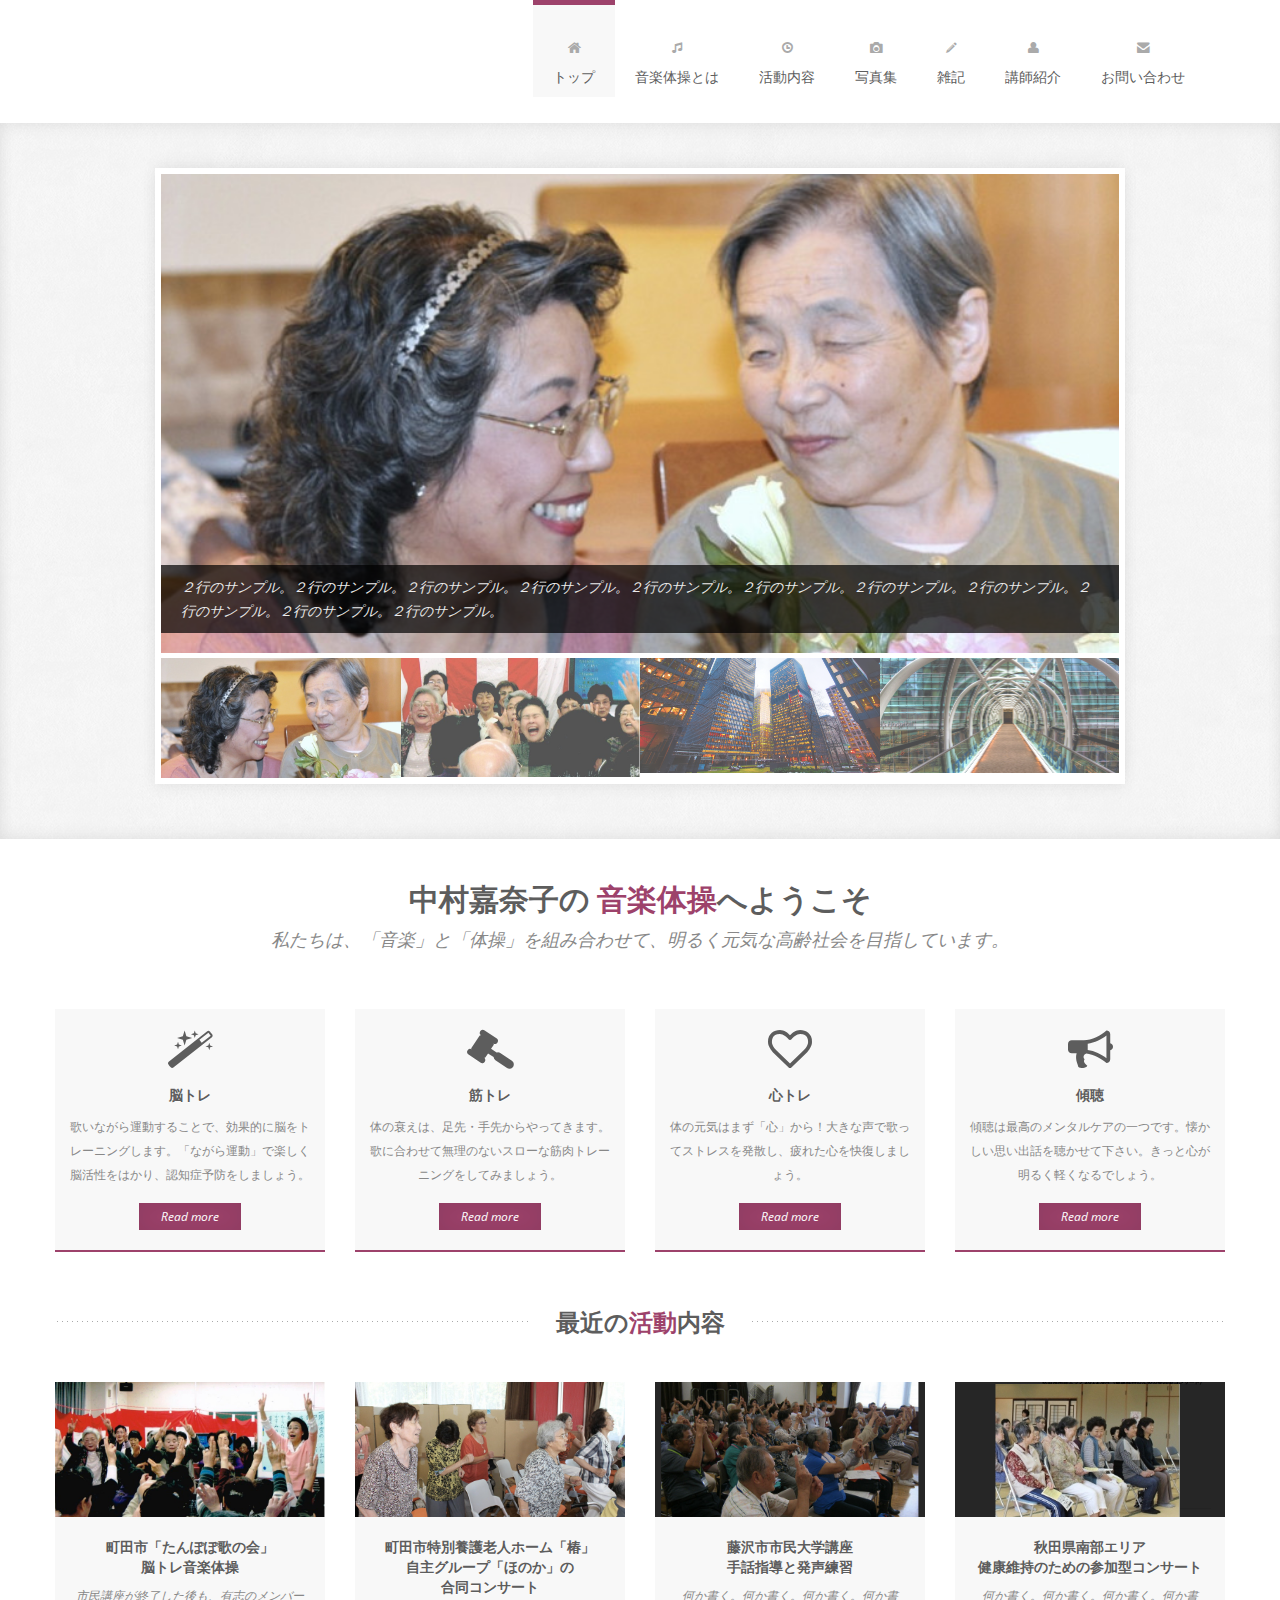
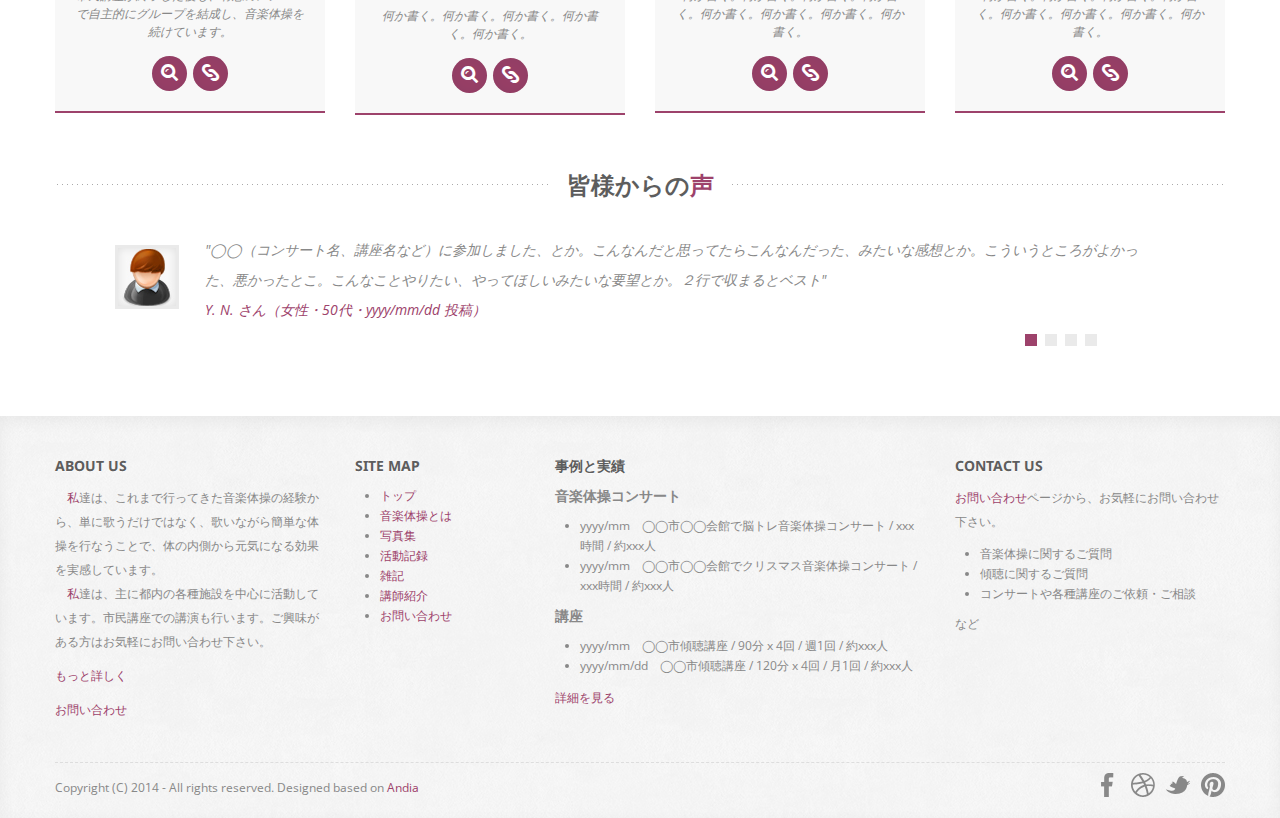
<file: index.html>
<!DOCTYPE html>
<html lang="en">

    <head>

        <meta charset="utf-8">
        <title>Andia - Responsive Agency Template</title>
        <meta name="viewport" content="width=device-width, initial-scale=1.0">
        <meta name="description" content="">
        <meta name="author" content="">

        <!-- CSS -->
        <link rel="stylesheet" href="http://fonts.googleapis.com/css?family=Open+Sans:400italic,400">
        <link rel="stylesheet" href="http://fonts.googleapis.com/css?family=Droid+Sans">
        <link rel="stylesheet" href="http://fonts.googleapis.com/css?family=Lobster">
        <link rel="stylesheet" href="assets/bootstrap/css/bootstrap.min.css">
        <link rel="stylesheet" href="assets/prettyPhoto/css/prettyPhoto.css">
        <link rel="stylesheet" href="assets/css/flexslider.css">
        <link rel="stylesheet" href="assets/css/font-awesome.css">
        <link rel="stylesheet" href="assets/css/style.css">

        <!-- HTML5 shim, for IE6-8 support of HTML5 elements -->
        <!--[if lt IE 9]>
            <script src="http://html5shim.googlecode.com/svn/trunk/html5.js"></script>
        <![endif]-->

        <!-- Favicon and touch icons -->
        <link rel="shortcut icon" href="assets/ico/favicon.ico">
        <link rel="apple-touch-icon-precomposed" sizes="144x144" href="assets/ico/apple-touch-icon-144-precomposed.png">
        <link rel="apple-touch-icon-precomposed" sizes="114x114" href="assets/ico/apple-touch-icon-114-precomposed.png">
        <link rel="apple-touch-icon-precomposed" sizes="72x72" href="assets/ico/apple-touch-icon-72-precomposed.png">
        <link rel="apple-touch-icon-precomposed" href="assets/ico/apple-touch-icon-57-precomposed.png">

		<!-- JavaScript -->
        <script src="assets/js/include.js"></script>
    </head>

    <body>

        <!-- Header -->
		<script type="text/javascript">
			include("header.html");
		</script>

        <!-- Slider -->
        <div class="slider">
            <div class="container">
                <div class="row">
                    <div class="span10 offset1">
                        <div class="flexslider">
                            <ul class="slides">
                                <li data-thumb="assets/img/slider/7.jpg">
                                    <img src="assets/img/slider/7.jpg">
                                    <p class="flex-caption">２行のサンプル。２行のサンプル。２行のサンプル。２行のサンプル。２行のサンプル。２行のサンプル。２行のサンプル。２行のサンプル。２行のサンプル。２行のサンプル。２行のサンプル。</p>
                                </li>
                                <li data-thumb="assets/img/slider/12.jpg">
                                    <img src="assets/img/slider/12.jpg">
                                    <p class="flex-caption">2014/03/02 町田の森野で行ったひな祭りコンサートでの一枚。</p>
                                </li>
                                <li data-thumb="assets/img/slider/2.jpg">
                                    <img src="assets/img/slider/2.jpg">
                                    <p class="flex-caption">３行のサンプル。３行のサンプル。３行のサンプル。３行のサンプル。３行のサンプル。３行のサンプル。３行のサンプル。３行のサンプル。３行のサンプル。３行のサンプル。３行のサンプル。３行のサンプル。３行のサンプル。３行のサンプル。３行のサンプル。３行のサンプル。３行のサンプル。３行のサンプル。３行のサンプル。３行のサンプル。３行のサンプル。</p>
                                </li>
                                <li data-thumb="assets/img/slider/3.jpg">
                                    <img src="assets/img/slider/3.jpg">
                                    <p class="flex-caption">何か書く。何か書く。何か書く。何か書く。何か書く。</p>
                                </li>
                            </ul>
                        </div>
                    </div>
                </div>
            </div>
        </div>

        <!-- Site Description -->
        <div class="presentation container">
            <h2>中村嘉奈子の <span class="violet">音楽体操</span>へようこそ</h2>
            <p>私たちは、「音楽」と「体操」を組み合わせて、明るく元気な高齢社会を目指しています。</p>
        </div>

        <!-- Services -->
        <div class="what-we-do container">
            <div class="row">
                <div class="service span3">
                    <div class="icon-awesome">
                        <i class="icon-magic"></i>
                    </div>
                    <h4>脳トレ</h4>
                    <p>歌いながら運動することで、効果的に脳をトレーニングします。「ながら運動」で楽しく脳活性をはかり、認知症予防をしましょう。 </p>
                    <a href="services.html">Read more</a>
                </div>
                <div class="service span3">
                    <div class="icon-awesome">
                        <i class="icon-legal"></i>
                    </div>
                    <h4>筋トレ</h4>
                    <p>体の衰えは、足先・手先からやってきます。歌に合わせて無理のないスローな筋肉トレーニングをしてみましょう。</p>
                    <a href="services.html">Read more</a>
                </div>
                <div class="service span3">
                    <div class="icon-awesome">
                        <i class="icon-heart-empty"></i>
                    </div>
                    <h4>心トレ</h4>
                    <p>体の元気はまず「心」から！大きな声で歌ってストレスを発散し、疲れた心を快復しましょう。</p>
                    <a href="services.html">Read more</a>
                </div>
                <div class="service span3">
                    <div class="icon-awesome">
                        <i class="icon-bullhorn"></i>
                    </div>
                    <h4>傾聴</h4>
                    <p>傾聴は最高のメンタルケアの一つです。懐かしい思い出話を聴かせて下さい。きっと心が明るく軽くなるでしょう。 </p>
                    <a href="services.html">Read more</a>
                </div>
            </div>
        </div>

        <!-- Latest Work -->
        <div class="portfolio container">
            <div class="portfolio-title">
                <h3>最近の<span class="violet">活動</span>内容</h3>
            </div>
            <div class="row">
                <div class="work span3">
                    <img src="assets/img/portfolio/work11.jpg" alt="">
                    <h4>町田市「たんぽぽ歌の会」<br>脳トレ音楽体操</h4>
                    <p>市民講座が終了した後も、有志のメンバーで自主的にグループを結成し、音楽体操を続けています。</p>
                    <div class="icon-awesome">
                        <a href="assets/img/portfolio/work11.jpg" rel="prettyPhoto"><i class="icon-search"></i></a>
                        <a href="portfolio.html"><i class="icon-link"></i></a>
                    </div>
                </div>
                <div class="work span3">
                    <img src="assets/img/portfolio/work5.jpg" alt="">
                    <h4>町田市特別養護老人ホーム「椿」<br>自主グループ「ほのか」の<br>合同コンサート</h4>
                    <p>何か書く。何か書く。何か書く。何か書く。何か書く。</p>
                    <div class="icon-awesome">
                        <a href="assets/img/portfolio/work5.jpg" rel="prettyPhoto"><i class="icon-search"></i></a>
                        <a href="portfolio.html"><i class="icon-link"></i></a>
                    </div>
                </div>
                <div class="work span3">
                    <img src="assets/img/portfolio/work15.jpg" alt="">
                    <h4>藤沢市市民大学講座<br>手話指導と発声練習</h4>
                    <p>何か書く。何か書く。何か書く。何か書く。何か書く。何か書く。何か書く。何か書く。</p>
                    <div class="icon-awesome">
                        <a href="assets/img/portfolio/work15.jpg" rel="prettyPhoto"><i class="icon-search"></i></a>
                        <a href="portfolio.html"><i class="icon-link"></i></a>
                    </div>
                </div>
                <div class="work span3">
                    <img src="assets/img/portfolio/work10.jpg" alt="">
                    <h4>秋田県南部エリア<br>健康維持のための参加型コンサート</h4>
                    <p>何か書く。何か書く。何か書く。何か書く。何か書く。何か書く。何か書く。何か書く。</p>
                    <div class="icon-awesome">
                        <a href="assets/img/portfolio/work10.jpg" rel="prettyPhoto"><i class="icon-search"></i></a>
                        <a href="portfolio.html"><i class="icon-link"></i></a>
                    </div>
                </div>
            </div>
        </div>

        <!-- Testimonials -->
		<script type="text/javascript">
			include("testimonial.html");
		</script>

        <!-- Footer -->
		<script type="text/javascript">
			include("footer.html");
		</script>

        <!-- Javascript -->
        <script src="assets/js/jquery-1.8.2.min.js"></script>
        <script src="assets/bootstrap/js/bootstrap.min.js"></script>
        <script src="assets/js/jquery.flexslider.js"></script>
        <script src="assets/js/jquery.tweet.js"></script>
        <script src="assets/js/jflickrfeed.js"></script>
        <script src="http://maps.google.com/maps/api/js?sensor=true"></script>
        <script src="assets/js/jquery.ui.map.min.js"></script>
        <script src="assets/js/jquery.quicksand.js"></script>
        <script src="assets/prettyPhoto/js/jquery.prettyPhoto.js"></script>
        <script src="assets/js/scripts.js"></script>
        <script src="assets/js/include.js"></script>

    </body>

</html>
</file>
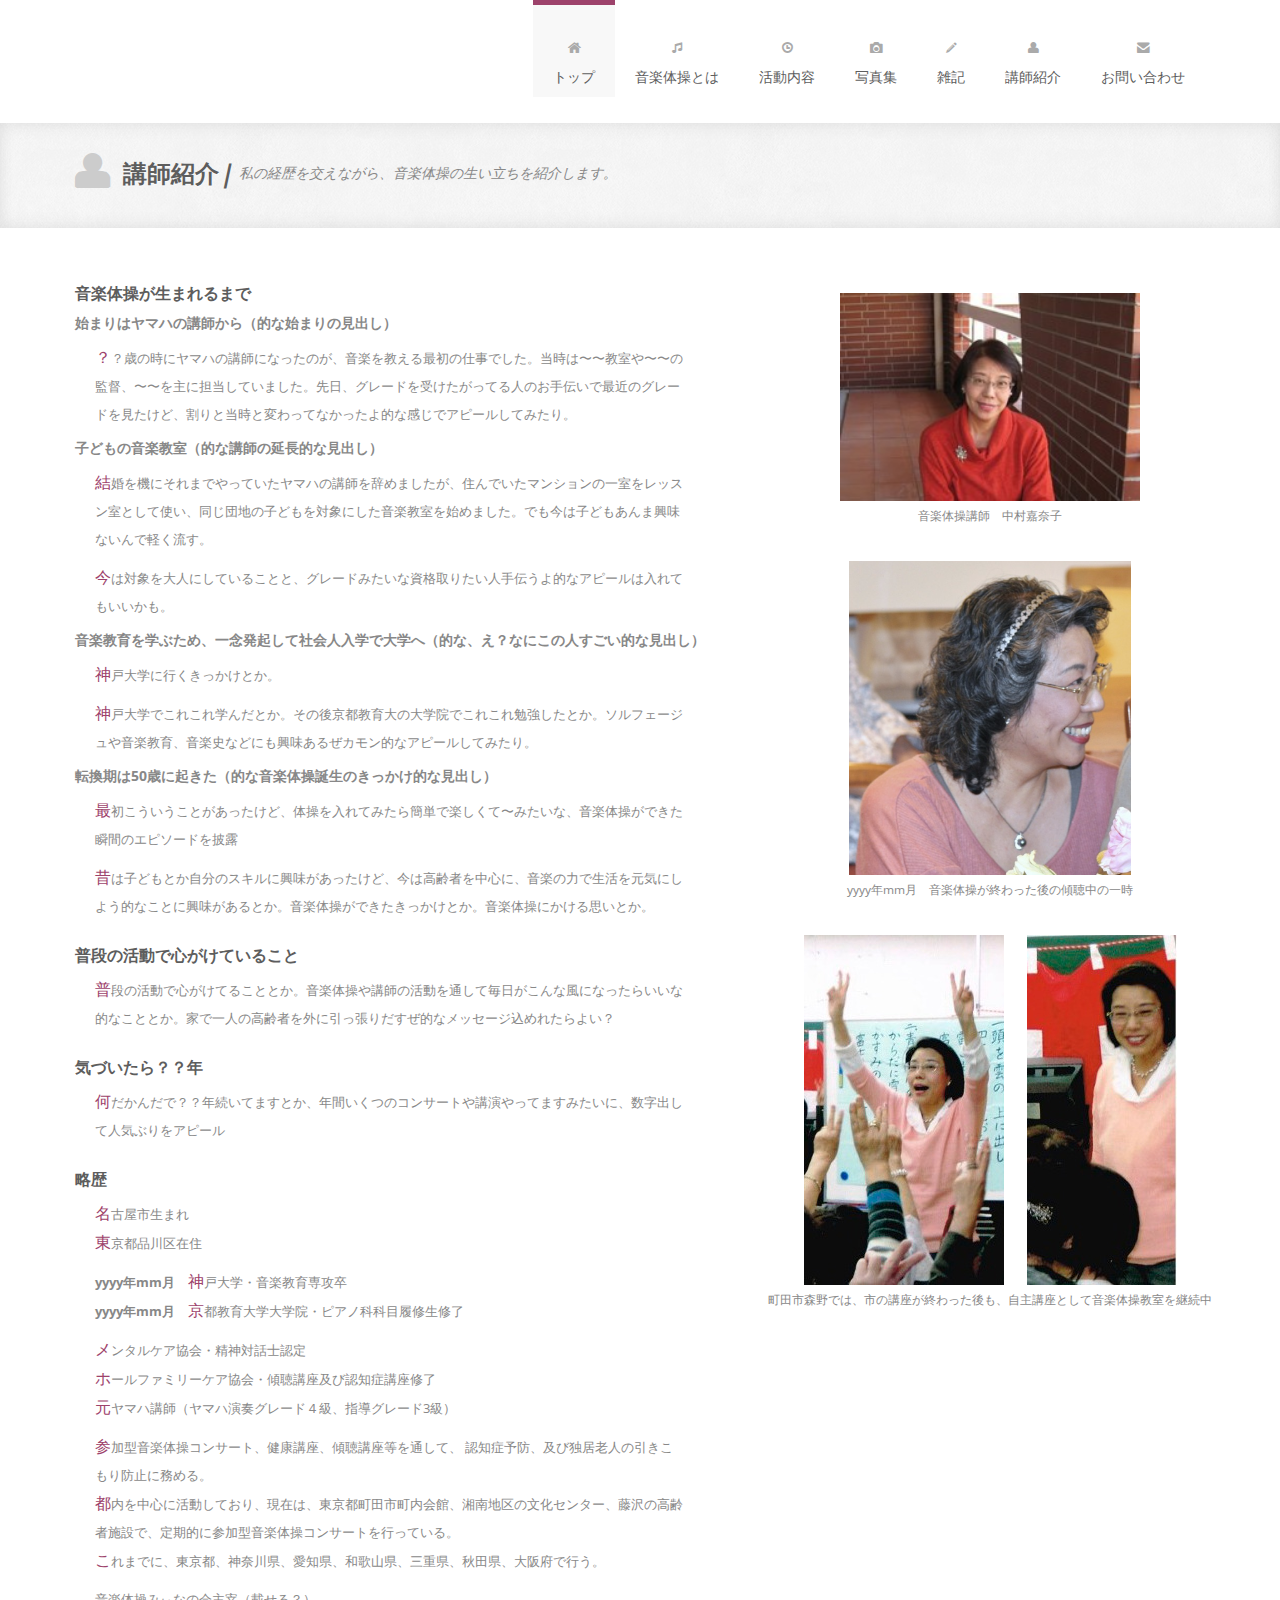
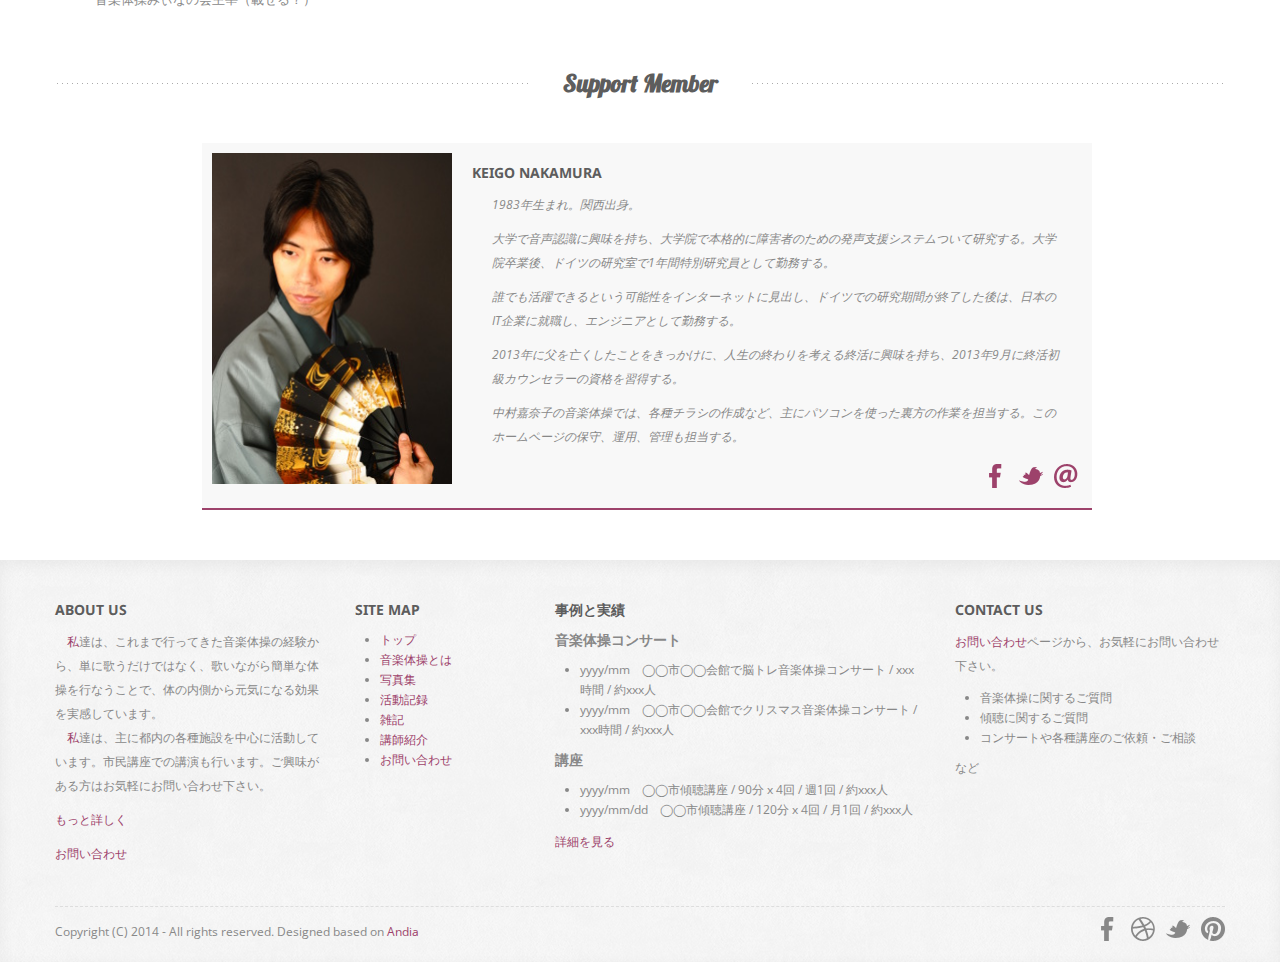
<file: about.html>
<!DOCTYPE html>
<html lang="en">

    <head>

        <meta charset="utf-8">
        <title>Andia - Responsive Agency Template</title>
        <meta name="viewport" content="width=device-width, initial-scale=1.0">
        <meta name="description" content="">
        <meta name="author" content="">

        <!-- CSS -->
        <link rel="stylesheet" href="http://fonts.googleapis.com/css?family=Open+Sans:400italic,400">
        <link rel="stylesheet" href="http://fonts.googleapis.com/css?family=Droid+Sans">
        <link rel="stylesheet" href="http://fonts.googleapis.com/css?family=Lobster">
        <link rel="stylesheet" href="assets/bootstrap/css/bootstrap.min.css">
        <link rel="stylesheet" href="assets/prettyPhoto/css/prettyPhoto.css">
        <link rel="stylesheet" href="assets/css/flexslider.css">
        <link rel="stylesheet" href="assets/css/font-awesome.css">
        <link rel="stylesheet" href="assets/css/style.css">

        <!-- HTML5 shim, for IE6-8 support of HTML5 elements -->
        <!--[if lt IE 9]>
            <script src="http://html5shim.googlecode.com/svn/trunk/html5.js"></script>
        <![endif]-->

        <!-- Favicon and touch icons -->
        <link rel="shortcut icon" href="assets/ico/favicon.ico">
        <link rel="apple-touch-icon-precomposed" sizes="144x144" href="assets/ico/apple-touch-icon-144-precomposed.png">
        <link rel="apple-touch-icon-precomposed" sizes="114x114" href="assets/ico/apple-touch-icon-114-precomposed.png">
        <link rel="apple-touch-icon-precomposed" sizes="72x72" href="assets/ico/apple-touch-icon-72-precomposed.png">
        <link rel="apple-touch-icon-precomposed" href="assets/ico/apple-touch-icon-57-precomposed.png">

		<!-- JavaScript -->
        <script src="assets/js/include.js"></script>
    </head>

    <body>

        <!-- Header -->
		<script type="text/javascript">
			include("header.html");
		</script>

        <!-- Page Title -->
        <div class="page-title">
            <div class="container">
                <div class="row">
                    <div class="span12">
                        <i class="icon-user page-title-icon"></i>
                        <h2>講師紹介 /</h2>
                        <p>私の経歴を交えながら、音楽体操の生い立ちを紹介します。</p>
                    </div>
                </div>
            </div>
        </div>

        <!-- About Us Text -->
        <div class="about-us container">
            <div class="row">
                <div class="about-us-text span7">
                    <h4>音楽体操が生まれるまで</h4>
					<h5>始まりはヤマハの講師から（的な始まりの見出し）</h5>
					<p><span class="violet_large">？</span>？歳の時にヤマハの講師になったのが、音楽を教える最初の仕事でした。当時は〜〜教室や〜〜の監督、〜〜を主に担当していました。先日、グレードを受けたがってる人のお手伝いで最近のグレードを見たけど、割りと当時と変わってなかったよ的な感じでアピールしてみたり。</p>
					<h5>子どもの音楽教室（的な講師の延長的な見出し）</h5>
                    <p><span class="violet_large">結</span>婚を機にそれまでやっていたヤマハの講師を辞めましたが、住んでいたマンションの一室をレッスン室として使い、同じ団地の子どもを対象にした音楽教室を始めました。でも今は子どもあんま興味ないんで軽く流す。</p>
					<p><span class="violet_large">今</span>は対象を大人にしていることと、グレードみたいな資格取りたい人手伝うよ的なアピールは入れてもいいかも。</p>
					<h5>音楽教育を学ぶため、一念発起して社会人入学で大学へ（的な、え？なにこの人すごい的な見出し）</h5>
					<p><span class="violet_large">神</span>戸大学に行くきっかけとか。</p>
					<p><span class="violet_large">神</span>戸大学でこれこれ学んだとか。その後京都教育大の大学院でこれこれ勉強したとか。ソルフェージュや音楽教育、音楽史などにも興味あるぜカモン的なアピールしてみたり。</p>
					<h5>転換期は50歳に起きた（的な音楽体操誕生のきっかけ的な見出し）</h5>
					<p><span class="violet_large">最</span>初こういうことがあったけど、体操を入れてみたら簡単で楽しくて〜みたいな、音楽体操ができた瞬間のエピソードを披露</p>
					<p><span class="violet_large">昔</span>は子どもとか自分のスキルに興味があったけど、今は高齢者を中心に、音楽の力で生活を元気にしよう的なことに興味があるとか。音楽体操ができたきっかけとか。音楽体操にかける思いとか。</p>
                    <h4>普段の活動で心がけていること</h4>
					<p><span class="violet_large">普</span>段の活動で心がけてることとか。音楽体操や講師の活動を通して毎日がこんな風になったらいいな的なこととか。家で一人の高齢者を外に引っ張りだすぜ的なメッセージ込めれたらよい？</p>
                    <h4>気づいたら？？年</h4>
					<p><span class="violet_large">何</span>だかんだで？？年続いてますとか、年間いくつのコンサートや講演やってますみたいに、数字出して人気ぶりをアピール</p>
                    <h4>略歴</h4>
					<!--出身-->
					<p><span class="violet_large">名</span>古屋市生まれ<br />
					<span class="violet_large">東</span>京都品川区在住</p>
					<!--学歴-->
					<p><strong>yyyy年mm月</strong>　<span class="violet_large">神</span>戸大学・音楽教育専攻卒<br />
					<strong>yyyy年mm月</strong>　<span class="violet_large">京</span>都教育大学大学院・ピアノ科科目履修生修了</p>
					<!--資格-->
					<p><span class="violet_large">メ</span>ンタルケア協会・精神対話士認定<br />
					<span class="violet_large">ホ</span>ールファミリーケア協会・傾聴講座及び認知症講座修了<br />
					<span class="violet_large">元</span>ヤマハ講師（ヤマハ演奏グレード４級、指導グレード3級）</p>

					<!--活動-->
					<p><span class="violet_large">参</span>加型音楽体操コンサート、健康講座、傾聴講座等を通して、 認知症予防、及び独居老人の引きこもり防止に務める。<br />
					<span class="violet_large">都</span>内を中心に活動しており、現在は、東京都町田市町内会館、湘南地区の文化センター、藤沢の高齢者施設で、定期的に参加型音楽体操コンサートを行っている。<br />
					<span class="violet_large">こ</span>れまでに、東京都、神奈川県、愛知県、和歌山県、三重県、秋田県、大阪府で行う。</p>
					 <p>音楽体操みぃなの会主宰（載せる？）</p>
                </div>
				<div class="about-us-img span5">
					<img src="assets/img/me/01.jpg" width="300" height="300">
					<p>音楽体操講師　中村嘉奈子</p>
					<img src="assets/img/me/02.png" width="60%" height="60%">
					<p>yyyy年mm月　音楽体操が終わった後の傾聴中の一時</p>
					<img src="assets/img/me/03.jpg">
					<img src="assets/img/me/04.jpg">
					<p>町田市森野では、市の講座が終わった後も、自主講座として音楽体操教室を継続中</p>
				</div>
            </div>
        </div>

        <!-- Meet Our Team -->
        <div class="team container">
            <div class="team-title">
                <h3>Support Member</h3>
            </div>
            <div class="member">
                <div class="team-text span9">
                    <img src="assets/img/team/1.jpg" alt="">
                    <h4>Keigo Nakamura</h4>
					<p>1983年生まれ。関西出身。</p>
					<p>大学で音声認識に興味を持ち、大学院で本格的に障害者のための発声支援システムついて研究する。大学院卒業後、ドイツの研究室で1年間特別研究員として勤務する。</p>
					<p>誰でも活躍できるという可能性をインターネットに見出し、ドイツでの研究期間が終了した後は、日本のIT企業に就職し、エンジニアとして勤務する。</p>
					<p>2013年に父を亡くしたことをきっかけに、人生の終わりを考える終活に興味を持ち、2013年9月に終活初級カウンセラーの資格を習得する。</p>
					<p>中村嘉奈子の音楽体操では、各種チラシの作成など、主にパソコンを使った裏方の作業を担当する。このホームページの保守、運用、管理も担当する。</p>
                    <div class="social-links">
                        <a class="facebook" href="https://www.facebook.com/keigo.nakamura.336"></a>
                        <a class="twitter" href="https://twitter.com/ilovedmc"></a>
                        <a class="email" href="assets/sendmail.php"></a>
                    </div>
                </div>
            </div>
        </div>

        <!-- Footer -->
		<script type="text/javascript">
			include("footer.html");
		</script>

        <!-- Javascript -->
        <script src="assets/js/jquery-1.8.2.min.js"></script>
        <script src="assets/bootstrap/js/bootstrap.min.js"></script>
        <script src="assets/js/jquery.flexslider.js"></script>
        <script src="assets/js/jquery.tweet.js"></script>
        <script src="assets/js/jflickrfeed.js"></script>
        <script src="http://maps.google.com/maps/api/js?sensor=true"></script>
        <script src="assets/js/jquery.ui.map.min.js"></script>
        <script src="assets/js/jquery.quicksand.js"></script>
        <script src="assets/prettyPhoto/js/jquery.prettyPhoto.js"></script>
        <script src="assets/js/scripts.js"></script>

    </body>

</html>
</file>
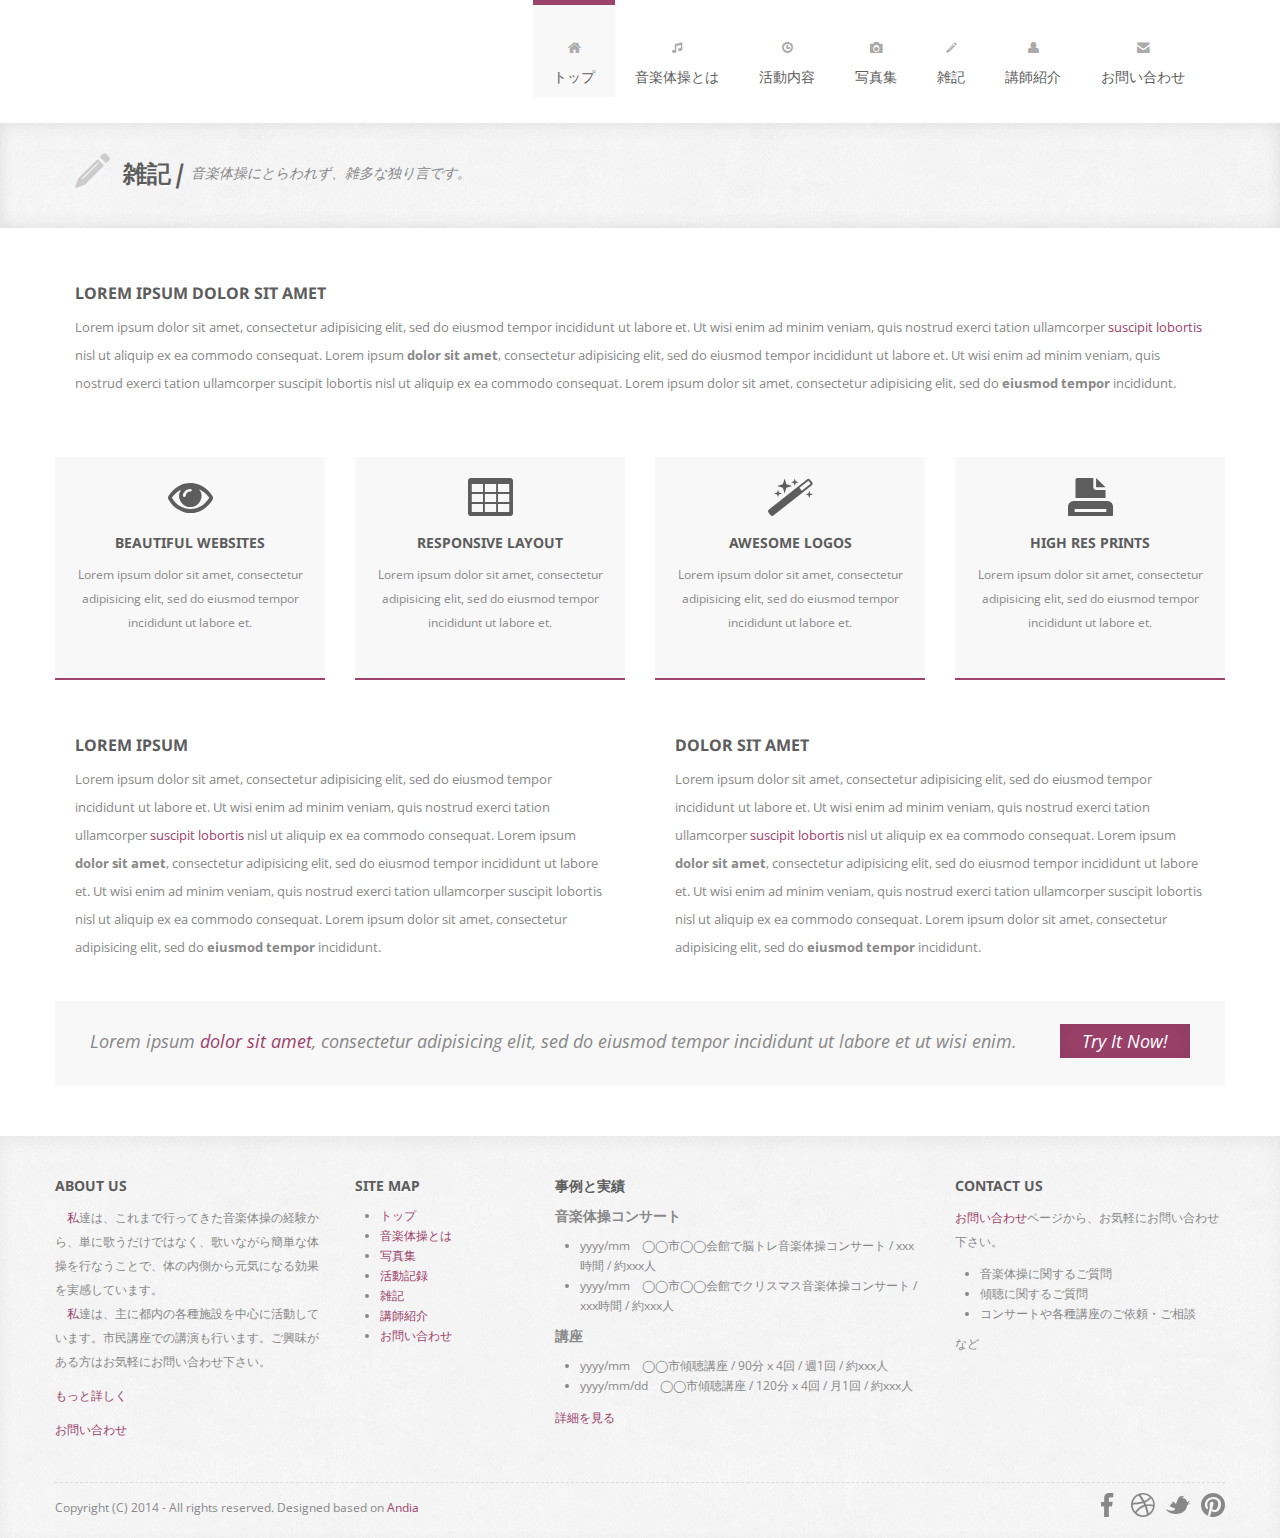
<file: blog.html>
<!DOCTYPE html>
<html lang="en">

    <head>

        <meta charset="utf-8">
        <title>Andia - Responsive Agency Template</title>
        <meta name="viewport" content="width=device-width, initial-scale=1.0">
        <meta name="description" content="">
        <meta name="author" content="">

        <!-- CSS -->
        <link rel="stylesheet" href="http://fonts.googleapis.com/css?family=Open+Sans:400italic,400">
        <link rel="stylesheet" href="http://fonts.googleapis.com/css?family=Droid+Sans">
        <link rel="stylesheet" href="http://fonts.googleapis.com/css?family=Lobster">
        <link rel="stylesheet" href="assets/bootstrap/css/bootstrap.min.css">
        <link rel="stylesheet" href="assets/prettyPhoto/css/prettyPhoto.css">
        <link rel="stylesheet" href="assets/css/flexslider.css">
        <link rel="stylesheet" href="assets/css/font-awesome.css">
        <link rel="stylesheet" href="assets/css/style.css">

        <!-- HTML5 shim, for IE6-8 support of HTML5 elements -->
        <!--[if lt IE 9]>
            <script src="http://html5shim.googlecode.com/svn/trunk/html5.js"></script>
        <![endif]-->

        <!-- Favicon and touch icons -->
        <link rel="shortcut icon" href="assets/ico/favicon.ico">
        <link rel="apple-touch-icon-precomposed" sizes="144x144" href="assets/ico/apple-touch-icon-144-precomposed.png">
        <link rel="apple-touch-icon-precomposed" sizes="114x114" href="assets/ico/apple-touch-icon-114-precomposed.png">
        <link rel="apple-touch-icon-precomposed" sizes="72x72" href="assets/ico/apple-touch-icon-72-precomposed.png">
        <link rel="apple-touch-icon-precomposed" href="assets/ico/apple-touch-icon-57-precomposed.png">

		<!-- JavaScript -->
        <script src="assets/js/include.js"></script>
    </head>

    <body>

        <!-- Header -->
		<script type="text/javascript">
			include("header.html");
		</script>

        <!-- Page Title -->
        <div class="page-title">
            <div class="container">
                <div class="row">
                    <div class="span12">
                        <i class="icon-pencil page-title-icon"></i>
                        <h2>雑記 /</h2>
                        <p>音楽体操にとらわれず、雑多な独り言です。</p>
                    </div>
                </div>
            </div>
        </div>

        <!-- Services Full Width Text -->
        <div class="services-full-width container">
            <div class="row">
                <div class="services-full-width-text span12">
                    <h4>Lorem Ipsum Dolor Sit Amet</h4>
                    <p>Lorem ipsum dolor sit amet, consectetur adipisicing elit, sed do eiusmod tempor incididunt ut labore et. Ut wisi enim ad minim veniam, quis nostrud exerci tation ullamcorper <span class="violet">suscipit lobortis</span> nisl ut aliquip ex ea commodo consequat. Lorem ipsum <strong>dolor sit amet</strong>, consectetur adipisicing elit, sed do eiusmod tempor incididunt ut labore et. Ut wisi enim ad minim veniam, quis nostrud exerci tation ullamcorper suscipit lobortis nisl ut aliquip ex ea commodo consequat. Lorem ipsum dolor sit amet, consectetur adipisicing elit, sed do <strong>eiusmod tempor</strong> incididunt.</p>
                </div>
            </div>
        </div>

        <!-- Services -->
        <div class="what-we-do container">
            <div class="row">
                <div class="service span3">
                    <div class="icon-awesome">
                        <i class="icon-eye-open"></i>
                    </div>
                    <h4>Beautiful Websites</h4>
                    <p>Lorem ipsum dolor sit amet, consectetur adipisicing elit, sed do eiusmod tempor incididunt ut labore et.</p>
                </div>
                <div class="service span3">
                    <div class="icon-awesome">
                        <i class="icon-table"></i>
                    </div>
                    <h4>Responsive Layout</h4>
                    <p>Lorem ipsum dolor sit amet, consectetur adipisicing elit, sed do eiusmod tempor incididunt ut labore et.</p>
                </div>
                <div class="service span3">
                    <div class="icon-awesome">
                        <i class="icon-magic"></i>
                    </div>
                    <h4>Awesome Logos</h4>
                    <p>Lorem ipsum dolor sit amet, consectetur adipisicing elit, sed do eiusmod tempor incididunt ut labore et.</p>
                </div>
                <div class="service span3">
                    <div class="icon-awesome">
                        <i class="icon-print"></i>
                    </div>
                    <h4>High Res Prints</h4>
                    <p>Lorem ipsum dolor sit amet, consectetur adipisicing elit, sed do eiusmod tempor incididunt ut labore et.</p>
                </div>
            </div>
        </div>

        <!-- Services Half Width Text -->
        <div class="services-half-width container">
            <div class="row">
                <div class="services-half-width-text span6">
                    <h4>Lorem Ipsum</h4>
                    <p>Lorem ipsum dolor sit amet, consectetur adipisicing elit, sed do eiusmod tempor incididunt ut labore et. Ut wisi enim ad minim veniam, quis nostrud exerci tation ullamcorper <span class="violet">suscipit lobortis</span> nisl ut aliquip ex ea commodo consequat. Lorem ipsum <strong>dolor sit amet</strong>, consectetur adipisicing elit, sed do eiusmod tempor incididunt ut labore et. Ut wisi enim ad minim veniam, quis nostrud exerci tation ullamcorper suscipit lobortis nisl ut aliquip ex ea commodo consequat. Lorem ipsum dolor sit amet, consectetur adipisicing elit, sed do <strong>eiusmod tempor</strong> incididunt.</p>
                </div>
                <div class="services-half-width-text span6">
                    <h4>Dolor Sit Amet</h4>
                    <p>Lorem ipsum dolor sit amet, consectetur adipisicing elit, sed do eiusmod tempor incididunt ut labore et. Ut wisi enim ad minim veniam, quis nostrud exerci tation ullamcorper <span class="violet">suscipit lobortis</span> nisl ut aliquip ex ea commodo consequat. Lorem ipsum <strong>dolor sit amet</strong>, consectetur adipisicing elit, sed do eiusmod tempor incididunt ut labore et. Ut wisi enim ad minim veniam, quis nostrud exerci tation ullamcorper suscipit lobortis nisl ut aliquip ex ea commodo consequat. Lorem ipsum dolor sit amet, consectetur adipisicing elit, sed do <strong>eiusmod tempor</strong> incididunt.</p>
                </div>
            </div>
        </div>

        <!-- Call To Action -->
        <div class="call-to-action container">
            <div class="row">
                <div class="call-to-action-text span12">
                    <div class="ca-text">
                        <p>Lorem ipsum <span class="violet">dolor sit amet</span>, consectetur adipisicing elit, sed do eiusmod tempor incididunt ut labore et ut wisi enim.</p>
                    </div>
                    <div class="ca-button">
                        <a href="">Try It Now!</a>
                    </div>
                </div>
            </div>
        </div>

        <!-- Footer -->
		<script type="text/javascript">
			include("footer.html");
		</script>

        <!-- Javascript -->
        <script src="assets/js/jquery-1.8.2.min.js"></script>
        <script src="assets/bootstrap/js/bootstrap.min.js"></script>
        <script src="assets/js/jquery.flexslider.js"></script>
        <script src="assets/js/jquery.tweet.js"></script>
        <script src="assets/js/jflickrfeed.js"></script>
        <script src="http://maps.google.com/maps/api/js?sensor=true"></script>
        <script src="assets/js/jquery.ui.map.min.js"></script>
        <script src="assets/js/jquery.quicksand.js"></script>
        <script src="assets/prettyPhoto/js/jquery.prettyPhoto.js"></script>
        <script src="assets/js/scripts.js"></script>

    </body>

</html>
</file>
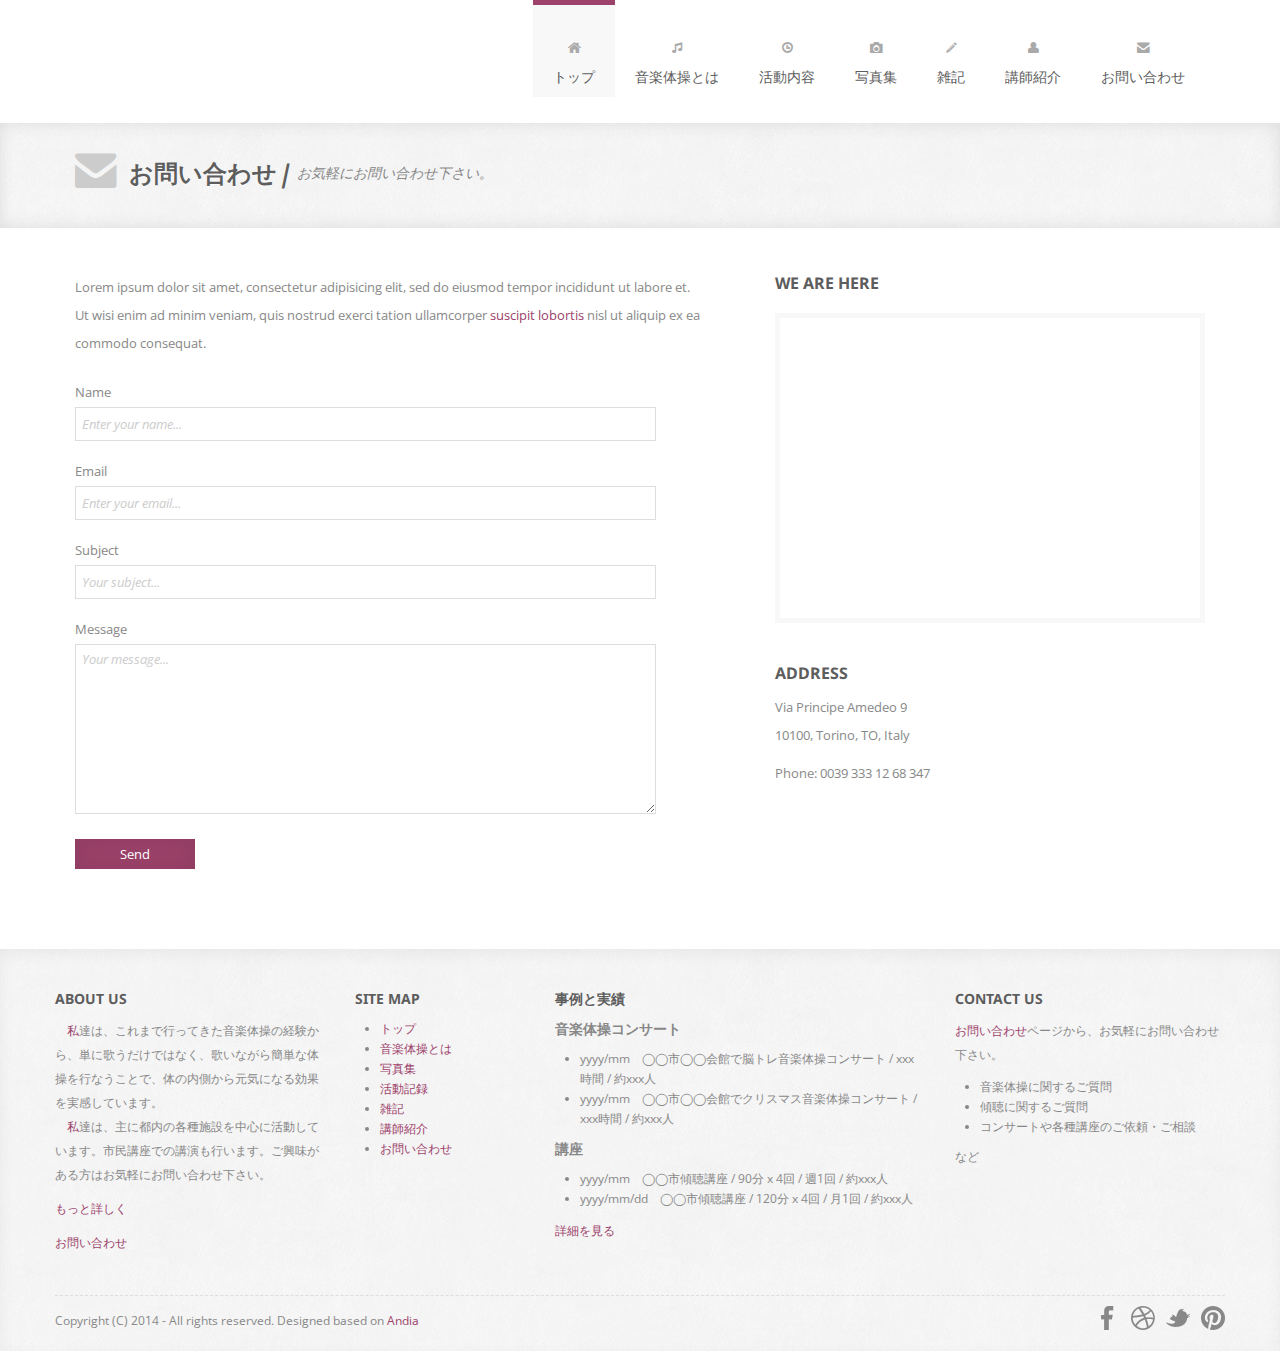
<file: contact.html>
<!DOCTYPE html>
<html lang="en">

    <head>

        <meta charset="utf-8">
        <title>Andia - Responsive Agency Template</title>
        <meta name="viewport" content="width=device-width, initial-scale=1.0">
        <meta name="description" content="">
        <meta name="author" content="">

        <!-- CSS -->
        <link rel="stylesheet" href="http://fonts.googleapis.com/css?family=Open+Sans:400italic,400">
        <link rel="stylesheet" href="http://fonts.googleapis.com/css?family=Droid+Sans">
        <link rel="stylesheet" href="http://fonts.googleapis.com/css?family=Lobster">
        <link rel="stylesheet" href="assets/bootstrap/css/bootstrap.min.css">
        <link rel="stylesheet" href="assets/prettyPhoto/css/prettyPhoto.css">
        <link rel="stylesheet" href="assets/css/flexslider.css">
        <link rel="stylesheet" href="assets/css/font-awesome.css">
        <link rel="stylesheet" href="assets/css/style.css">

        <!-- HTML5 shim, for IE6-8 support of HTML5 elements -->
        <!--[if lt IE 9]>
            <script src="http://html5shim.googlecode.com/svn/trunk/html5.js"></script>
        <![endif]-->

        <!-- Favicon and touch icons -->
        <link rel="shortcut icon" href="assets/ico/favicon.ico">
        <link rel="apple-touch-icon-precomposed" sizes="144x144" href="assets/ico/apple-touch-icon-144-precomposed.png">
        <link rel="apple-touch-icon-precomposed" sizes="114x114" href="assets/ico/apple-touch-icon-114-precomposed.png">
        <link rel="apple-touch-icon-precomposed" sizes="72x72" href="assets/ico/apple-touch-icon-72-precomposed.png">
        <link rel="apple-touch-icon-precomposed" href="assets/ico/apple-touch-icon-57-precomposed.png">

		<!-- JavaScript -->
        <script src="assets/js/include.js"></script>
    </head>

    <body>

        <!-- Header -->
		<script type="text/javascript">
			include("header.html");
		</script>

        <!-- Page Title -->
        <div class="page-title">
            <div class="container">
                <div class="row">
                    <div class="span12">
                        <i class="icon-envelope-alt page-title-icon"></i>
                        <h2>お問い合わせ /</h2>
                        <p>お気軽にお問い合わせ下さい。</p>
                    </div>
                </div>
            </div>
        </div>

        <!-- Contact Us -->
        <div class="contact-us container">
            <div class="row">
                <div class="contact-form span7">
                    <p>Lorem ipsum dolor sit amet, consectetur adipisicing elit, sed do eiusmod tempor incididunt ut labore et. Ut wisi enim ad minim veniam, quis nostrud exerci tation ullamcorper <a href="">suscipit lobortis</a> nisl ut aliquip ex ea commodo consequat.</p>
                    <form method="post" action="assets/sendmail.php">
                        <label for="name" class="nameLabel">Name</label>
                          <input id="name" type="text" name="name" placeholder="Enter your name...">
                        <label for="email" class="emailLabel">Email</label>
                          <input id="email" type="text" name="email" placeholder="Enter your email...">
                        <label for="subject">Subject</label>
                          <input id="subject" type="text" name="subject" placeholder="Your subject...">
                        <label for="message" class="messageLabel">Message</label>
                          <textarea id="message" name="message" placeholder="Your message..."></textarea>
                        <button type="submit">Send</button>
                    </form>
                </div>
                <div class="contact-address span5">
                    <h4>We Are Here</h4>
                    <div class="map"></div>
                    <h4>Address</h4>
                    <p>Via Principe Amedeo 9 <br> 10100, Torino, TO, Italy</p>
                    <p>Phone: 0039 333 12 68 347</p>
                </div>
            </div>
        </div>

        <!-- Footer -->
		<script type="text/javascript">
			include("footer.html");
		</script>

        <!-- Javascript -->
        <script src="assets/js/jquery-1.8.2.min.js"></script>
        <script src="assets/bootstrap/js/bootstrap.min.js"></script>
        <script src="assets/js/jquery.flexslider.js"></script>
        <script src="assets/js/jquery.tweet.js"></script>
        <script src="assets/js/jflickrfeed.js"></script>
        <script src="http://maps.google.com/maps/api/js?sensor=true"></script>
        <script src="assets/js/jquery.ui.map.min.js"></script>
        <script src="assets/js/jquery.quicksand.js"></script>
        <script src="assets/prettyPhoto/js/jquery.prettyPhoto.js"></script>
        <script src="assets/js/scripts.js"></script>

    </body>

</html>
</file>
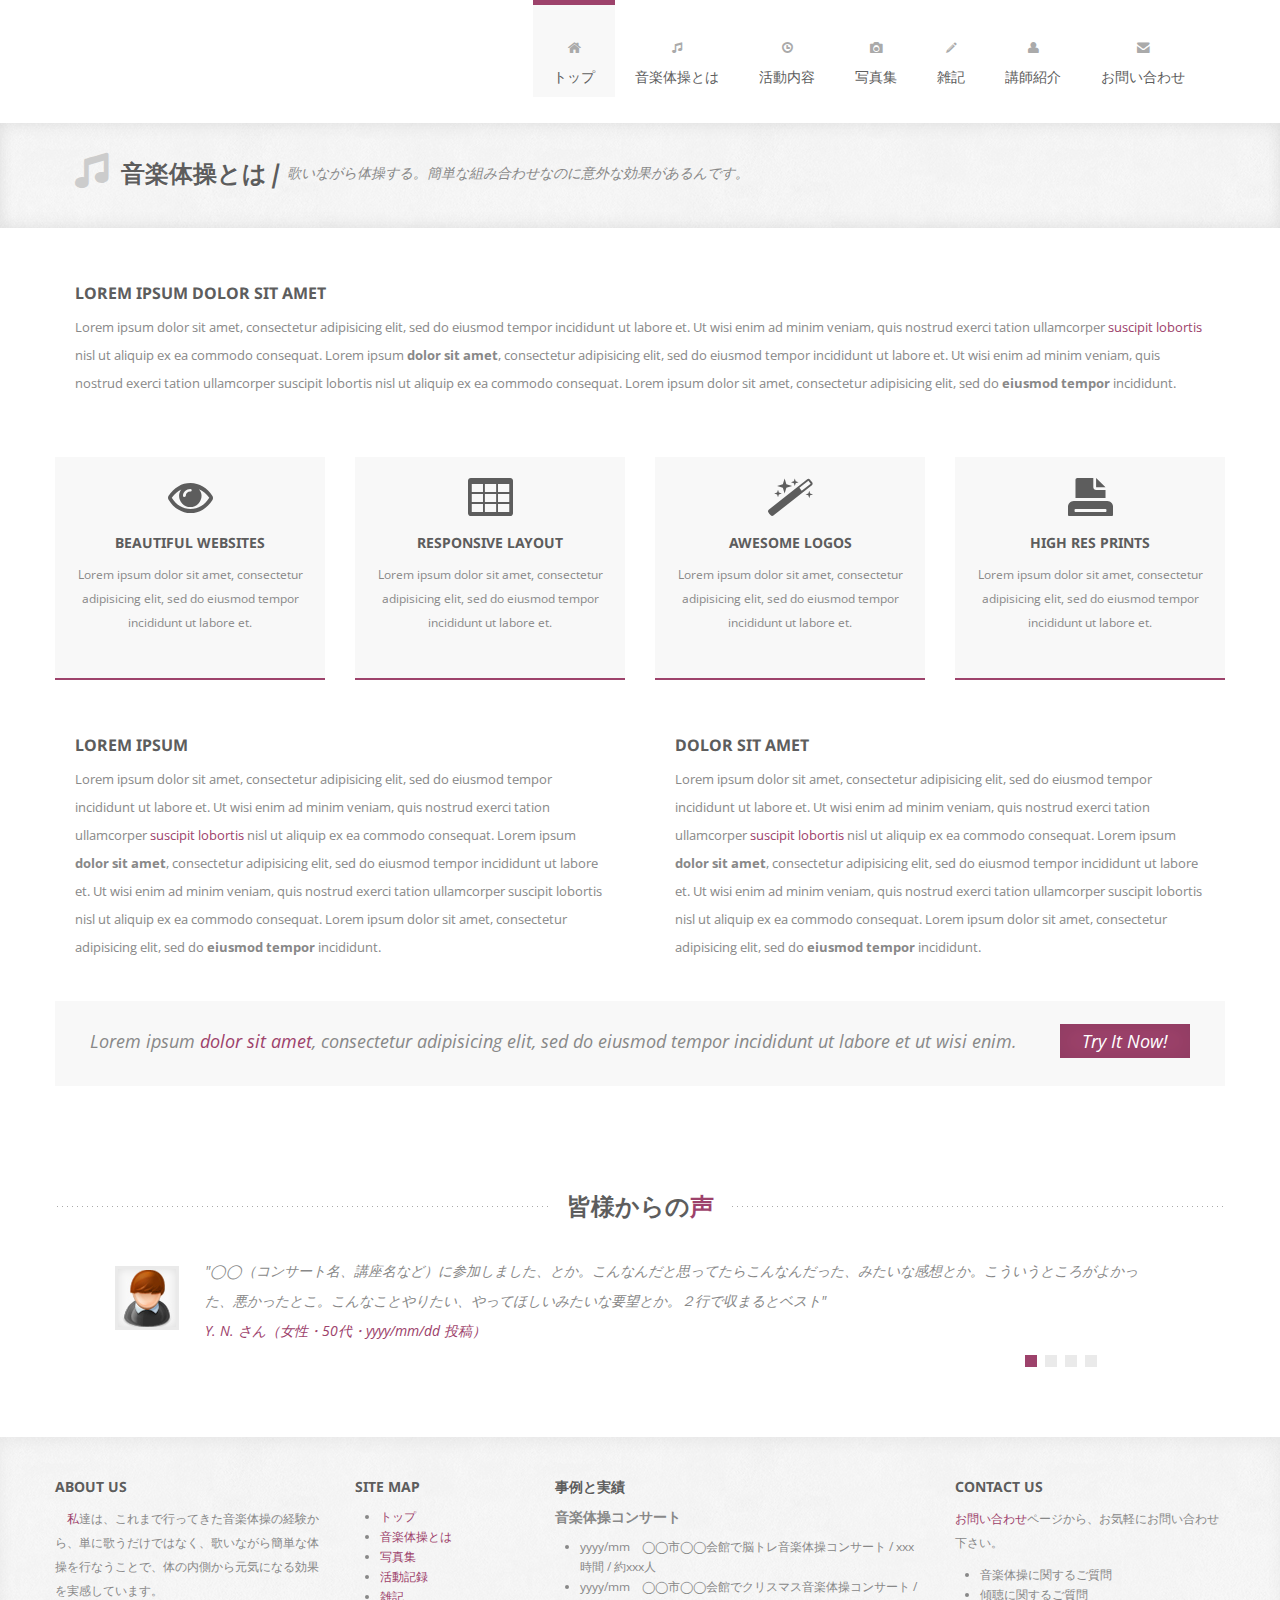
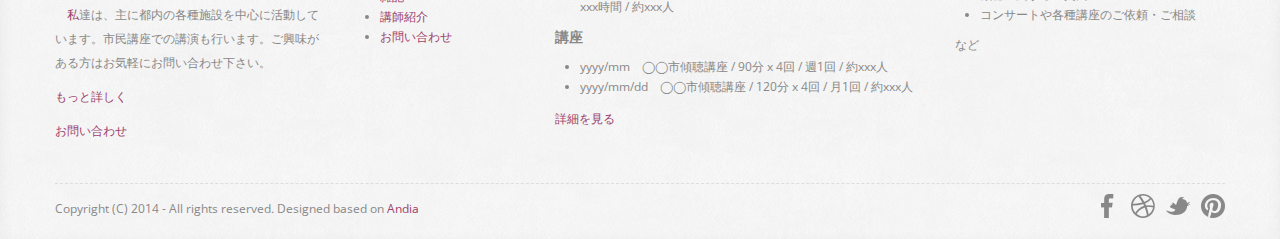
<file: mex.html>
<!DOCTYPE html>
<html lang="en">

    <head>

        <meta charset="utf-8">
        <title>Andia - Responsive Agency Template</title>
        <meta name="viewport" content="width=device-width, initial-scale=1.0">
        <meta name="description" content="">
        <meta name="author" content="">

        <!-- CSS -->
        <link rel="stylesheet" href="http://fonts.googleapis.com/css?family=Open+Sans:400italic,400">
        <link rel="stylesheet" href="http://fonts.googleapis.com/css?family=Droid+Sans">
        <link rel="stylesheet" href="http://fonts.googleapis.com/css?family=Lobster">
        <link rel="stylesheet" href="assets/bootstrap/css/bootstrap.min.css">
        <link rel="stylesheet" href="assets/prettyPhoto/css/prettyPhoto.css">
        <link rel="stylesheet" href="assets/css/flexslider.css">
        <link rel="stylesheet" href="assets/css/font-awesome.css">
        <link rel="stylesheet" href="assets/css/style.css">

        <!-- HTML5 shim, for IE6-8 support of HTML5 elements -->
        <!--[if lt IE 9]>
            <script src="http://html5shim.googlecode.com/svn/trunk/html5.js"></script>
        <![endif]-->

        <!-- Favicon and touch icons -->
        <link rel="shortcut icon" href="assets/ico/favicon.ico">
        <link rel="apple-touch-icon-precomposed" sizes="144x144" href="assets/ico/apple-touch-icon-144-precomposed.png">
        <link rel="apple-touch-icon-precomposed" sizes="114x114" href="assets/ico/apple-touch-icon-114-precomposed.png">
        <link rel="apple-touch-icon-precomposed" sizes="72x72" href="assets/ico/apple-touch-icon-72-precomposed.png">
        <link rel="apple-touch-icon-precomposed" href="assets/ico/apple-touch-icon-57-precomposed.png">

		<!-- JavaScript -->
        <script src="assets/js/include.js"></script>
    </head>

    <body>

        <!-- Header -->
		<script type="text/javascript">
			include("header.html");
		</script>

        <!-- Page Title -->
        <div class="page-title">
            <div class="container">
                <div class="row">
                    <div class="span12">
                        <i class="icon-music page-title-icon"></i>
                        <h2>音楽体操とは /</h2>
                        <p>歌いながら体操する。簡単な組み合わせなのに意外な効果があるんです。</p>
                    </div>
                </div>
            </div>
        </div>

        <!-- Services Full Width Text -->
        <div class="services-full-width container">
            <div class="row">
                <div class="services-full-width-text span12">
                    <h4>Lorem Ipsum Dolor Sit Amet</h4>
                    <p>Lorem ipsum dolor sit amet, consectetur adipisicing elit, sed do eiusmod tempor incididunt ut labore et. Ut wisi enim ad minim veniam, quis nostrud exerci tation ullamcorper <span class="violet">suscipit lobortis</span> nisl ut aliquip ex ea commodo consequat. Lorem ipsum <strong>dolor sit amet</strong>, consectetur adipisicing elit, sed do eiusmod tempor incididunt ut labore et. Ut wisi enim ad minim veniam, quis nostrud exerci tation ullamcorper suscipit lobortis nisl ut aliquip ex ea commodo consequat. Lorem ipsum dolor sit amet, consectetur adipisicing elit, sed do <strong>eiusmod tempor</strong> incididunt.</p>
                </div>
            </div>
        </div>

        <!-- Services -->
        <div class="what-we-do container">
            <div class="row">
                <div class="service span3">
                    <div class="icon-awesome">
                        <i class="icon-eye-open"></i>
                    </div>
                    <h4>Beautiful Websites</h4>
                    <p>Lorem ipsum dolor sit amet, consectetur adipisicing elit, sed do eiusmod tempor incididunt ut labore et.</p>
                </div>
                <div class="service span3">
                    <div class="icon-awesome">
                        <i class="icon-table"></i>
                    </div>
                    <h4>Responsive Layout</h4>
                    <p>Lorem ipsum dolor sit amet, consectetur adipisicing elit, sed do eiusmod tempor incididunt ut labore et.</p>
                </div>
                <div class="service span3">
                    <div class="icon-awesome">
                        <i class="icon-magic"></i>
                    </div>
                    <h4>Awesome Logos</h4>
                    <p>Lorem ipsum dolor sit amet, consectetur adipisicing elit, sed do eiusmod tempor incididunt ut labore et.</p>
                </div>
                <div class="service span3">
                    <div class="icon-awesome">
                        <i class="icon-print"></i>
                    </div>
                    <h4>High Res Prints</h4>
                    <p>Lorem ipsum dolor sit amet, consectetur adipisicing elit, sed do eiusmod tempor incididunt ut labore et.</p>
                </div>
            </div>
        </div>

        <!-- Services Half Width Text -->
        <div class="services-half-width container">
            <div class="row">
                <div class="services-half-width-text span6">
                    <h4>Lorem Ipsum</h4>
                    <p>Lorem ipsum dolor sit amet, consectetur adipisicing elit, sed do eiusmod tempor incididunt ut labore et. Ut wisi enim ad minim veniam, quis nostrud exerci tation ullamcorper <span class="violet">suscipit lobortis</span> nisl ut aliquip ex ea commodo consequat. Lorem ipsum <strong>dolor sit amet</strong>, consectetur adipisicing elit, sed do eiusmod tempor incididunt ut labore et. Ut wisi enim ad minim veniam, quis nostrud exerci tation ullamcorper suscipit lobortis nisl ut aliquip ex ea commodo consequat. Lorem ipsum dolor sit amet, consectetur adipisicing elit, sed do <strong>eiusmod tempor</strong> incididunt.</p>
                </div>
                <div class="services-half-width-text span6">
                    <h4>Dolor Sit Amet</h4>
                    <p>Lorem ipsum dolor sit amet, consectetur adipisicing elit, sed do eiusmod tempor incididunt ut labore et. Ut wisi enim ad minim veniam, quis nostrud exerci tation ullamcorper <span class="violet">suscipit lobortis</span> nisl ut aliquip ex ea commodo consequat. Lorem ipsum <strong>dolor sit amet</strong>, consectetur adipisicing elit, sed do eiusmod tempor incididunt ut labore et. Ut wisi enim ad minim veniam, quis nostrud exerci tation ullamcorper suscipit lobortis nisl ut aliquip ex ea commodo consequat. Lorem ipsum dolor sit amet, consectetur adipisicing elit, sed do <strong>eiusmod tempor</strong> incididunt.</p>
                </div>
            </div>
        </div>

        <!-- Call To Action -->
        <div class="call-to-action container">
            <div class="row">
                <div class="call-to-action-text span12">
                    <div class="ca-text">
                        <p>Lorem ipsum <span class="violet">dolor sit amet</span>, consectetur adipisicing elit, sed do eiusmod tempor incididunt ut labore et ut wisi enim.</p>
                    </div>
                    <div class="ca-button">
                        <a href="">Try It Now!</a>
                    </div>
                </div>
            </div>
        </div>

        <!-- Testimonials -->
		<script type="text/javascript">
			include("testimonial.html");
		</script>

        <!-- Footer -->
		<script type="text/javascript">
			include("footer.html");
		</script>

        <!-- Javascript -->
        <script src="assets/js/jquery-1.8.2.min.js"></script>
        <script src="assets/bootstrap/js/bootstrap.min.js"></script>
        <script src="assets/js/jquery.flexslider.js"></script>
        <script src="assets/js/jquery.tweet.js"></script>
        <script src="assets/js/jflickrfeed.js"></script>
        <script src="http://maps.google.com/maps/api/js?sensor=true"></script>
        <script src="assets/js/jquery.ui.map.min.js"></script>
        <script src="assets/js/jquery.quicksand.js"></script>
        <script src="assets/prettyPhoto/js/jquery.prettyPhoto.js"></script>
        <script src="assets/js/scripts.js"></script>

    </body>

</html>
</file>
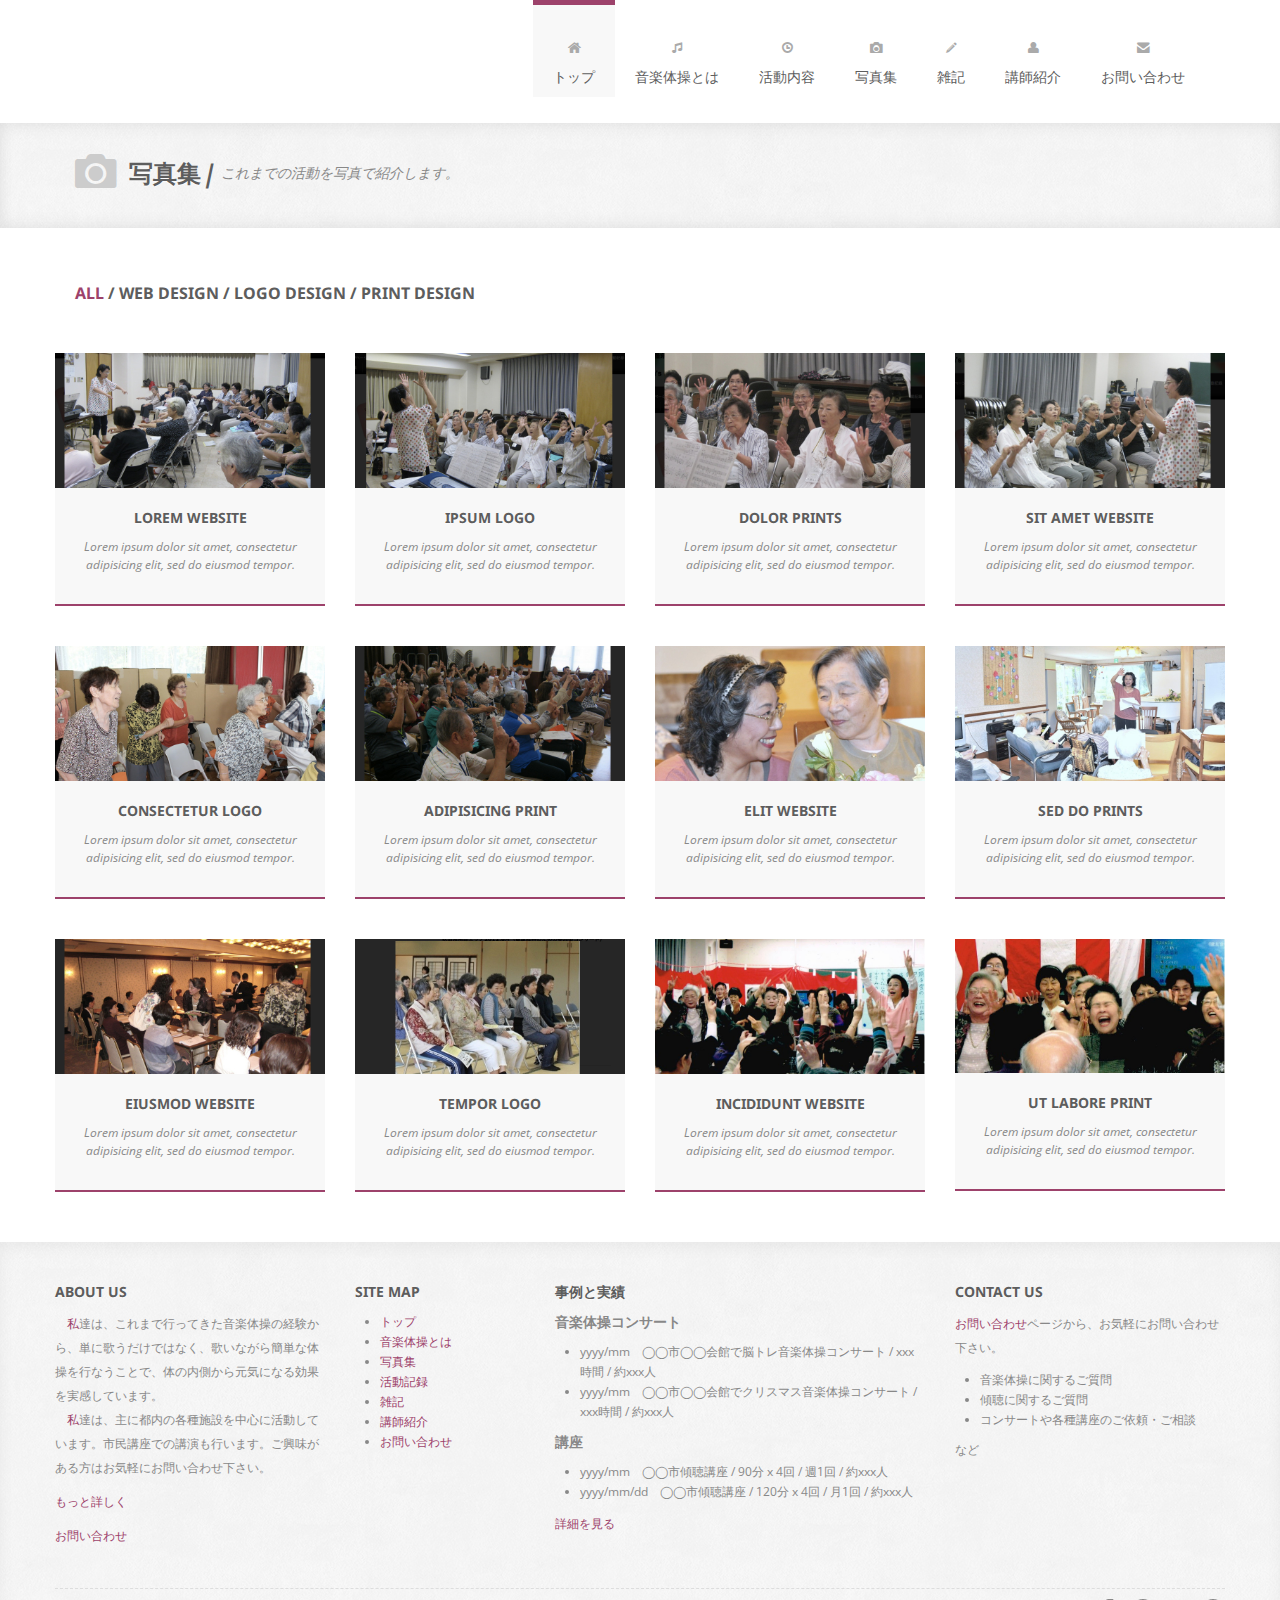
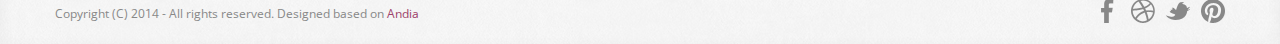
<file: photos.html>
<!DOCTYPE html>
<html lang="en">

    <head>

        <meta charset="utf-8">
        <title>Andia - Responsive Agency Template</title>
        <meta name="viewport" content="width=device-width, initial-scale=1.0">
        <meta name="description" content="">
        <meta name="author" content="">

        <!-- CSS -->
        <link rel="stylesheet" href="http://fonts.googleapis.com/css?family=Open+Sans:400italic,400">
        <link rel="stylesheet" href="http://fonts.googleapis.com/css?family=Droid+Sans">
        <link rel="stylesheet" href="http://fonts.googleapis.com/css?family=Lobster">
        <link rel="stylesheet" href="assets/bootstrap/css/bootstrap.min.css">
        <link rel="stylesheet" href="assets/prettyPhoto/css/prettyPhoto.css">
        <link rel="stylesheet" href="assets/css/flexslider.css">
        <link rel="stylesheet" href="assets/css/font-awesome.css">
        <link rel="stylesheet" href="assets/css/style.css">

        <!-- HTML5 shim, for IE6-8 support of HTML5 elements -->
        <!--[if lt IE 9]>
            <script src="http://html5shim.googlecode.com/svn/trunk/html5.js"></script>
        <![endif]-->

        <!-- Favicon and touch icons -->
        <link rel="shortcut icon" href="assets/ico/favicon.ico">
        <link rel="apple-touch-icon-precomposed" sizes="144x144" href="assets/ico/apple-touch-icon-144-precomposed.png">
        <link rel="apple-touch-icon-precomposed" sizes="114x114" href="assets/ico/apple-touch-icon-114-precomposed.png">
        <link rel="apple-touch-icon-precomposed" sizes="72x72" href="assets/ico/apple-touch-icon-72-precomposed.png">
        <link rel="apple-touch-icon-precomposed" href="assets/ico/apple-touch-icon-57-precomposed.png">

		<!-- JavaScript -->
        <script src="assets/js/include.js"></script>
    </head>

    <body>

        <!-- Header -->
		<script type="text/javascript">
			include("header.html");
		</script>

        <!-- Page Title -->
        <div class="page-title">
            <div class="container">
                <div class="row">
                    <div class="span12">
                        <i class="icon-camera page-title-icon"></i>
                        <h2>写真集 /</h2>
                        <p>これまでの活動を写真で紹介します。</p>
                    </div>
                </div>
            </div>
        </div>

        <!-- Portfolio -->
        <div class="portfolio portfolio-page container">
            <div class="row">
                <div class="portfolio-navigator span12">
                    <h4 class="filter-portfolio">
                        <a class="all" id="active-imgs" href="#">All</a> /
                        <a class="web-design" id="" href="#">Web Design</a> /
                        <a class="logo-design" id="" href="#">Logo Design</a> /
                        <a class="print-design" id="" href="#">Print Design</a>
                    </h4>
                </div>
            </div>
            <div class="row">
                <ul class="portfolio-img">
                    <li data-id="p-1" data-type="web-design" class="span3">
                        <div class="work">
                            <a href="assets/img/portfolio/work1.jpg" rel="prettyPhoto">
                                <img src="assets/img/portfolio/work1.jpg" alt="">
                            </a>
                            <h4>Lorem Website</h4>
                            <p>Lorem ipsum dolor sit amet, consectetur adipisicing elit, sed do eiusmod tempor.</p>
                        </div>
                    </li>
                    <li data-id="p-2" data-type="logo-design" class="span3">
                        <div class="work">
                            <a href="assets/img/portfolio/work2.jpg" rel="prettyPhoto">
                                <img src="assets/img/portfolio/work2.jpg" alt="">
                            </a>
                            <h4>Ipsum Logo</h4>
                            <p>Lorem ipsum dolor sit amet, consectetur adipisicing elit, sed do eiusmod tempor.</p>
                        </div>
                    </li>
                    <li data-id="p-3" data-type="print-design" class="span3">
                        <div class="work">
                            <a href="assets/img/portfolio/work3.jpg" rel="prettyPhoto">
                                <img src="assets/img/portfolio/work3.jpg" alt="">
                            </a>
                            <h4>Dolor Prints</h4>
                            <p>Lorem ipsum dolor sit amet, consectetur adipisicing elit, sed do eiusmod tempor.</p>
                        </div>
                    </li>
                    <li data-id="p-4" data-type="web-design" class="span3">
                        <div class="work">
                            <a href="assets/img/portfolio/work4.jpg" rel="prettyPhoto">
                                <img src="assets/img/portfolio/work4.jpg" alt="">
                            </a>
                            <h4>Sit Amet Website</h4>
                            <p>Lorem ipsum dolor sit amet, consectetur adipisicing elit, sed do eiusmod tempor.</p>
                        </div>
                    </li>
                    <li data-id="p-5" data-type="logo-design" class="span3">
                        <div class="work">
                            <a href="assets/img/portfolio/work5.jpg" rel="prettyPhoto">
                                <img src="assets/img/portfolio/work5.jpg" alt="">
                            </a>
                            <h4>Consectetur Logo</h4>
                            <p>Lorem ipsum dolor sit amet, consectetur adipisicing elit, sed do eiusmod tempor.</p>
                        </div>
                    </li>
                    <li data-id="p-6" data-type="print-design" class="span3">
                        <div class="work">
                            <a href="assets/img/portfolio/work6.jpg" rel="prettyPhoto">
                                <img src="assets/img/portfolio/work6.jpg" alt="">
                            </a>
                            <h4>Adipisicing Print</h4>
                            <p>Lorem ipsum dolor sit amet, consectetur adipisicing elit, sed do eiusmod tempor.</p>
                        </div>
                    </li>
                    <li data-id="p-7" data-type="web-design" class="span3">
                        <div class="work">
                            <a href="assets/img/portfolio/work7.jpg" rel="prettyPhoto">
                                <img src="assets/img/portfolio/work7.jpg" alt="">
                            </a>
                            <h4>Elit Website</h4>
                            <p>Lorem ipsum dolor sit amet, consectetur adipisicing elit, sed do eiusmod tempor.</p>
                        </div>
                    </li>
                    <li data-id="p-8" data-type="print-design" class="span3">
                        <div class="work">
                            <a href="assets/img/portfolio/work8.jpg" rel="prettyPhoto">
                                <img src="assets/img/portfolio/work8.jpg" alt="">
                            </a>
                            <h4>Sed Do Prints</h4>
                            <p>Lorem ipsum dolor sit amet, consectetur adipisicing elit, sed do eiusmod tempor.</p>
                        </div>
                    </li>
                    <li data-id="p-9" data-type="web-design" class="span3">
                        <div class="work">
                            <a href="assets/img/portfolio/work9.jpg" rel="prettyPhoto">
                                <img src="assets/img/portfolio/work9.jpg" alt="">
                            </a>
                            <h4>Eiusmod Website</h4>
                            <p>Lorem ipsum dolor sit amet, consectetur adipisicing elit, sed do eiusmod tempor.</p>
                        </div>
                    </li>
                    <li data-id="p-10" data-type="logo-design" class="span3">
                        <div class="work">
                            <a href="assets/img/portfolio/work10.jpg" rel="prettyPhoto">
                                <img src="assets/img/portfolio/work10.jpg" alt="">
                            </a>
                            <h4>Tempor Logo</h4>
                            <p>Lorem ipsum dolor sit amet, consectetur adipisicing elit, sed do eiusmod tempor.</p>
                        </div>
                    </li>
                    <li data-id="p-11" data-type="web-design" class="span3">
                        <div class="work">
                            <a href="assets/img/portfolio/work11.jpg" rel="prettyPhoto">
                                <img src="assets/img/portfolio/work11.jpg" alt="">
                            </a>
                            <h4>Incididunt Website</h4>
                            <p>Lorem ipsum dolor sit amet, consectetur adipisicing elit, sed do eiusmod tempor.</p>
                        </div>
                    </li>
                    <li data-id="p-12" data-type="print-design" class="span3">
                        <div class="work">
                            <a href="assets/img/portfolio/work12.jpg" rel="prettyPhoto">
                                <img src="assets/img/portfolio/work12.jpg" alt="">
                            </a>
                            <h4>Ut Labore Print</h4>
                            <p>Lorem ipsum dolor sit amet, consectetur adipisicing elit, sed do eiusmod tempor.</p>
                        </div>
                    </li>
                </ul>
            </div>
        </div>

        <!-- Footer -->
		<script type="text/javascript">
			include("footer.html");
		</script>

        <!-- Javascript -->
        <script src="assets/js/jquery-1.8.2.min.js"></script>
        <script src="assets/bootstrap/js/bootstrap.min.js"></script>
        <script src="assets/js/jquery.flexslider.js"></script>
        <script src="assets/js/jquery.tweet.js"></script>
        <script src="assets/js/jflickrfeed.js"></script>
        <script src="http://maps.google.com/maps/api/js?sensor=true"></script>
        <script src="assets/js/jquery.ui.map.min.js"></script>
        <script src="assets/js/jquery.quicksand.js"></script>
        <script src="assets/prettyPhoto/js/jquery.prettyPhoto.js"></script>
        <script src="assets/js/scripts.js"></script>

    </body>

</html>
</file>
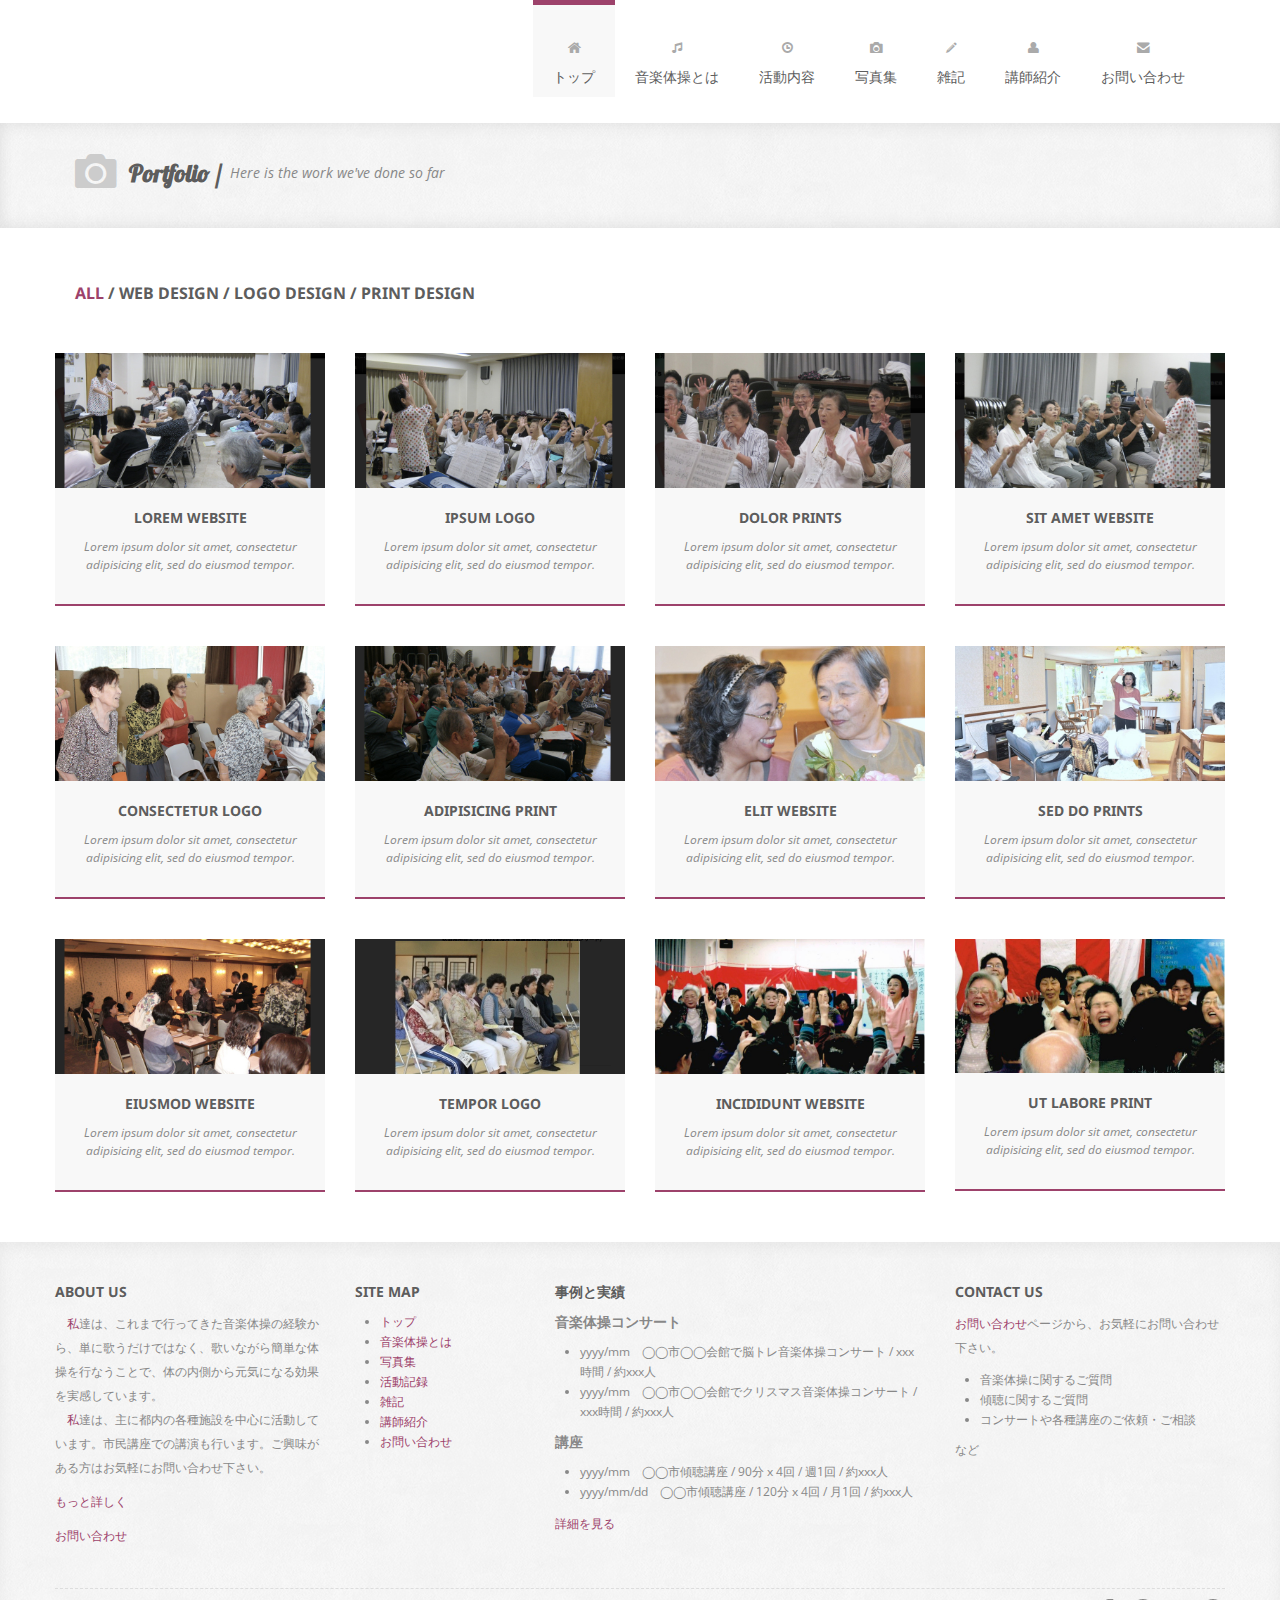
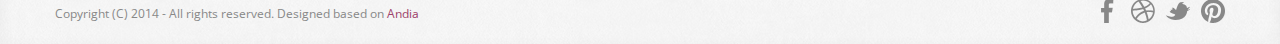
<file: portfolio.html>
<!DOCTYPE html>
<html lang="en">

    <head>

        <meta charset="utf-8">
        <title>Andia - Responsive Agency Template</title>
        <meta name="viewport" content="width=device-width, initial-scale=1.0">
        <meta name="description" content="">
        <meta name="author" content="">

        <!-- CSS -->
        <link rel="stylesheet" href="http://fonts.googleapis.com/css?family=Open+Sans:400italic,400">
        <link rel="stylesheet" href="http://fonts.googleapis.com/css?family=Droid+Sans">
        <link rel="stylesheet" href="http://fonts.googleapis.com/css?family=Lobster">
        <link rel="stylesheet" href="assets/bootstrap/css/bootstrap.min.css">
        <link rel="stylesheet" href="assets/prettyPhoto/css/prettyPhoto.css">
        <link rel="stylesheet" href="assets/css/flexslider.css">
        <link rel="stylesheet" href="assets/css/font-awesome.css">
        <link rel="stylesheet" href="assets/css/style.css">

        <!-- HTML5 shim, for IE6-8 support of HTML5 elements -->
        <!--[if lt IE 9]>
            <script src="http://html5shim.googlecode.com/svn/trunk/html5.js"></script>
        <![endif]-->

        <!-- Favicon and touch icons -->
        <link rel="shortcut icon" href="assets/ico/favicon.ico">
        <link rel="apple-touch-icon-precomposed" sizes="144x144" href="assets/ico/apple-touch-icon-144-precomposed.png">
        <link rel="apple-touch-icon-precomposed" sizes="114x114" href="assets/ico/apple-touch-icon-114-precomposed.png">
        <link rel="apple-touch-icon-precomposed" sizes="72x72" href="assets/ico/apple-touch-icon-72-precomposed.png">
        <link rel="apple-touch-icon-precomposed" href="assets/ico/apple-touch-icon-57-precomposed.png">

		<!-- JavaScript -->
        <script src="assets/js/include.js"></script>
    </head>

    <body>

        <!-- Header -->
		<script type="text/javascript">
			include("header.html");
		</script>

        <!-- Page Title -->
        <div class="page-title">
            <div class="container">
                <div class="row">
                    <div class="span12">
                        <i class="icon-camera page-title-icon"></i>
                        <h2>Portfolio /</h2>
                        <p>Here is the work we've done so far</p>
                    </div>
                </div>
            </div>
        </div>

        <!-- Portfolio -->
        <div class="portfolio portfolio-page container">
            <div class="row">
                <div class="portfolio-navigator span12">
                    <h4 class="filter-portfolio">
                        <a class="all" id="active-imgs" href="#">All</a> /
                        <a class="web-design" id="" href="#">Web Design</a> /
                        <a class="logo-design" id="" href="#">Logo Design</a> /
                        <a class="print-design" id="" href="#">Print Design</a>
                    </h4>
                </div>
            </div>
            <div class="row">
                <ul class="portfolio-img">
                    <li data-id="p-1" data-type="web-design" class="span3">
                        <div class="work">
                            <a href="assets/img/portfolio/work1.jpg" rel="prettyPhoto">
                                <img src="assets/img/portfolio/work1.jpg" alt="">
                            </a>
                            <h4>Lorem Website</h4>
                            <p>Lorem ipsum dolor sit amet, consectetur adipisicing elit, sed do eiusmod tempor.</p>
                        </div>
                    </li>
                    <li data-id="p-2" data-type="logo-design" class="span3">
                        <div class="work">
                            <a href="assets/img/portfolio/work2.jpg" rel="prettyPhoto">
                                <img src="assets/img/portfolio/work2.jpg" alt="">
                            </a>
                            <h4>Ipsum Logo</h4>
                            <p>Lorem ipsum dolor sit amet, consectetur adipisicing elit, sed do eiusmod tempor.</p>
                        </div>
                    </li>
                    <li data-id="p-3" data-type="print-design" class="span3">
                        <div class="work">
                            <a href="assets/img/portfolio/work3.jpg" rel="prettyPhoto">
                                <img src="assets/img/portfolio/work3.jpg" alt="">
                            </a>
                            <h4>Dolor Prints</h4>
                            <p>Lorem ipsum dolor sit amet, consectetur adipisicing elit, sed do eiusmod tempor.</p>
                        </div>
                    </li>
                    <li data-id="p-4" data-type="web-design" class="span3">
                        <div class="work">
                            <a href="assets/img/portfolio/work4.jpg" rel="prettyPhoto">
                                <img src="assets/img/portfolio/work4.jpg" alt="">
                            </a>
                            <h4>Sit Amet Website</h4>
                            <p>Lorem ipsum dolor sit amet, consectetur adipisicing elit, sed do eiusmod tempor.</p>
                        </div>
                    </li>
                    <li data-id="p-5" data-type="logo-design" class="span3">
                        <div class="work">
                            <a href="assets/img/portfolio/work5.jpg" rel="prettyPhoto">
                                <img src="assets/img/portfolio/work5.jpg" alt="">
                            </a>
                            <h4>Consectetur Logo</h4>
                            <p>Lorem ipsum dolor sit amet, consectetur adipisicing elit, sed do eiusmod tempor.</p>
                        </div>
                    </li>
                    <li data-id="p-6" data-type="print-design" class="span3">
                        <div class="work">
                            <a href="assets/img/portfolio/work6.jpg" rel="prettyPhoto">
                                <img src="assets/img/portfolio/work6.jpg" alt="">
                            </a>
                            <h4>Adipisicing Print</h4>
                            <p>Lorem ipsum dolor sit amet, consectetur adipisicing elit, sed do eiusmod tempor.</p>
                        </div>
                    </li>
                    <li data-id="p-7" data-type="web-design" class="span3">
                        <div class="work">
                            <a href="assets/img/portfolio/work7.jpg" rel="prettyPhoto">
                                <img src="assets/img/portfolio/work7.jpg" alt="">
                            </a>
                            <h4>Elit Website</h4>
                            <p>Lorem ipsum dolor sit amet, consectetur adipisicing elit, sed do eiusmod tempor.</p>
                        </div>
                    </li>
                    <li data-id="p-8" data-type="print-design" class="span3">
                        <div class="work">
                            <a href="assets/img/portfolio/work8.jpg" rel="prettyPhoto">
                                <img src="assets/img/portfolio/work8.jpg" alt="">
                            </a>
                            <h4>Sed Do Prints</h4>
                            <p>Lorem ipsum dolor sit amet, consectetur adipisicing elit, sed do eiusmod tempor.</p>
                        </div>
                    </li>
                    <li data-id="p-9" data-type="web-design" class="span3">
                        <div class="work">
                            <a href="assets/img/portfolio/work9.jpg" rel="prettyPhoto">
                                <img src="assets/img/portfolio/work9.jpg" alt="">
                            </a>
                            <h4>Eiusmod Website</h4>
                            <p>Lorem ipsum dolor sit amet, consectetur adipisicing elit, sed do eiusmod tempor.</p>
                        </div>
                    </li>
                    <li data-id="p-10" data-type="logo-design" class="span3">
                        <div class="work">
                            <a href="assets/img/portfolio/work10.jpg" rel="prettyPhoto">
                                <img src="assets/img/portfolio/work10.jpg" alt="">
                            </a>
                            <h4>Tempor Logo</h4>
                            <p>Lorem ipsum dolor sit amet, consectetur adipisicing elit, sed do eiusmod tempor.</p>
                        </div>
                    </li>
                    <li data-id="p-11" data-type="web-design" class="span3">
                        <div class="work">
                            <a href="assets/img/portfolio/work11.jpg" rel="prettyPhoto">
                                <img src="assets/img/portfolio/work11.jpg" alt="">
                            </a>
                            <h4>Incididunt Website</h4>
                            <p>Lorem ipsum dolor sit amet, consectetur adipisicing elit, sed do eiusmod tempor.</p>
                        </div>
                    </li>
                    <li data-id="p-12" data-type="print-design" class="span3">
                        <div class="work">
                            <a href="assets/img/portfolio/work12.jpg" rel="prettyPhoto">
                                <img src="assets/img/portfolio/work12.jpg" alt="">
                            </a>
                            <h4>Ut Labore Print</h4>
                            <p>Lorem ipsum dolor sit amet, consectetur adipisicing elit, sed do eiusmod tempor.</p>
                        </div>
                    </li>
                </ul>
            </div>
        </div>

        <!-- Footer -->
		<script type="text/javascript">
			include("footer.html");
		</script>

        <!-- Javascript -->
        <script src="assets/js/jquery-1.8.2.min.js"></script>
        <script src="assets/bootstrap/js/bootstrap.min.js"></script>
        <script src="assets/js/jquery.flexslider.js"></script>
        <script src="assets/js/jquery.tweet.js"></script>
        <script src="assets/js/jflickrfeed.js"></script>
        <script src="http://maps.google.com/maps/api/js?sensor=true"></script>
        <script src="assets/js/jquery.ui.map.min.js"></script>
        <script src="assets/js/jquery.quicksand.js"></script>
        <script src="assets/prettyPhoto/js/jquery.prettyPhoto.js"></script>
        <script src="assets/js/scripts.js"></script>

    </body>

</html>
</file>
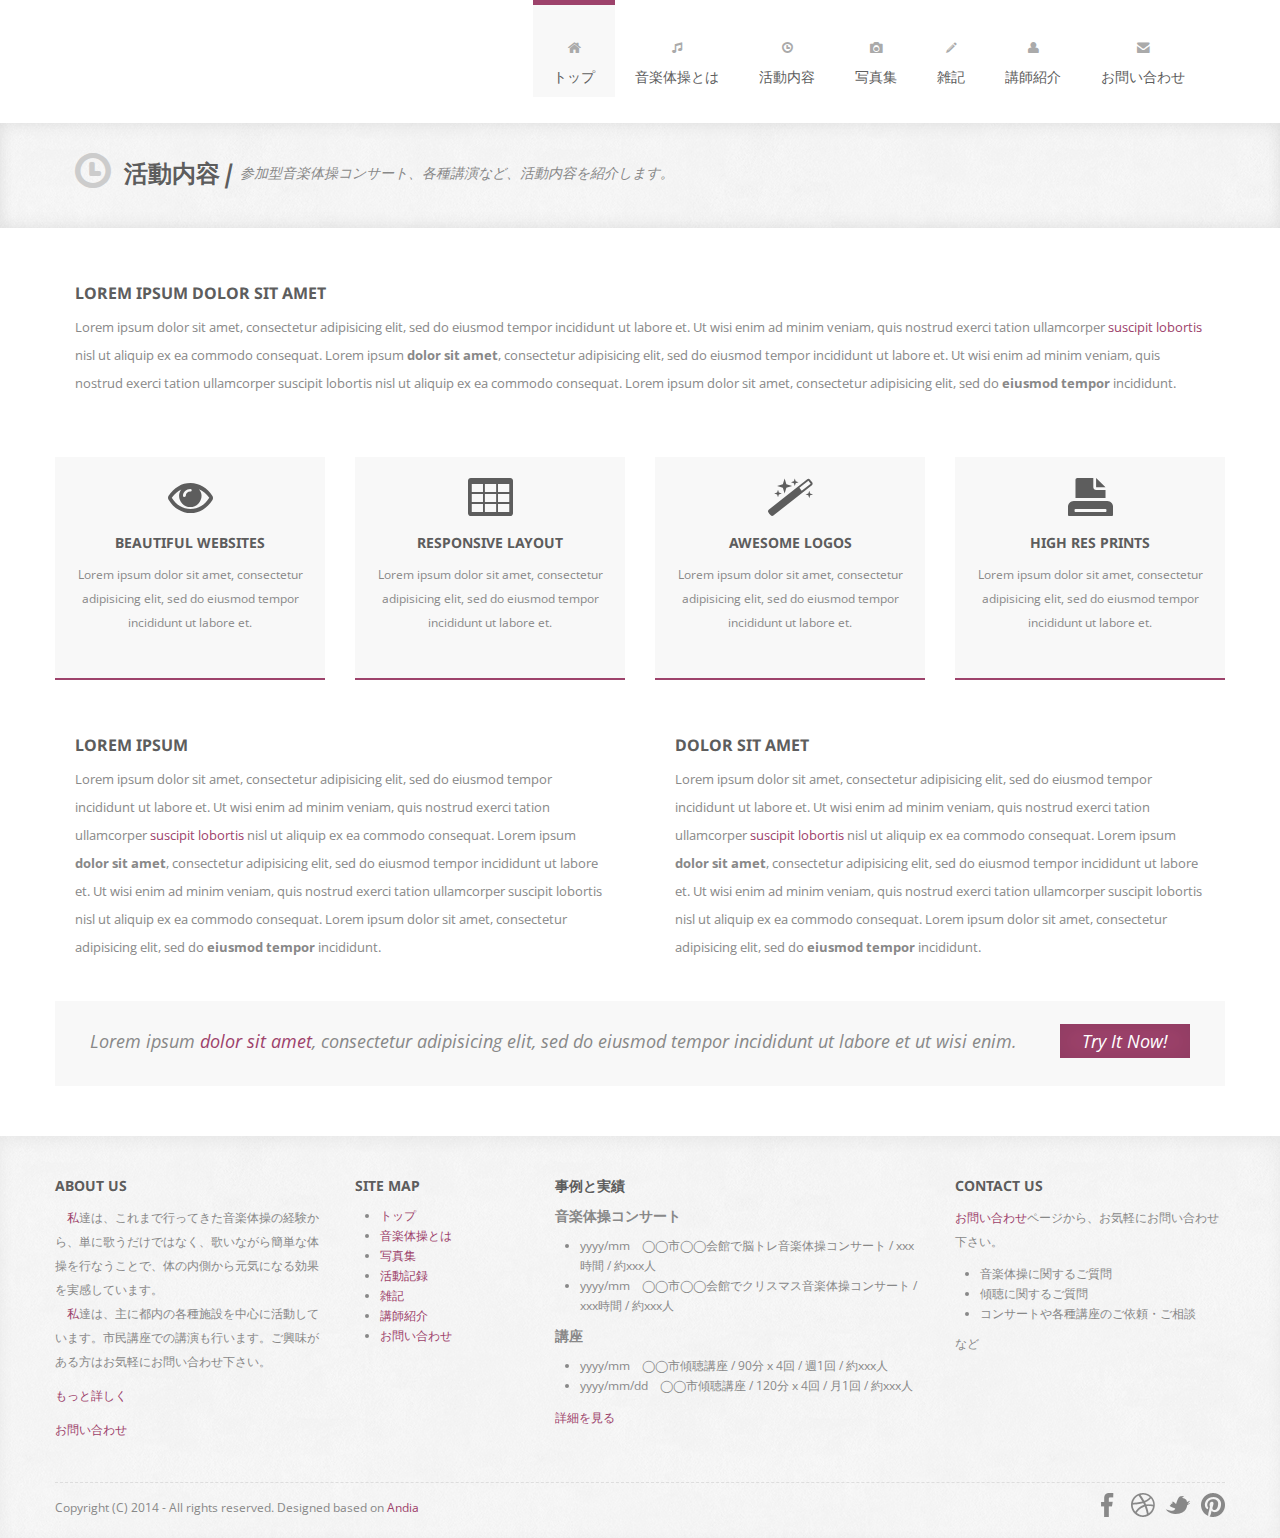
<file: works.html>
<!DOCTYPE html>
<html lang="en">

    <head>

        <meta charset="utf-8">
        <title>Andia - Responsive Agency Template</title>
        <meta name="viewport" content="width=device-width, initial-scale=1.0">
        <meta name="description" content="">
        <meta name="author" content="">

        <!-- CSS -->
        <link rel="stylesheet" href="http://fonts.googleapis.com/css?family=Open+Sans:400italic,400">
        <link rel="stylesheet" href="http://fonts.googleapis.com/css?family=Droid+Sans">
        <link rel="stylesheet" href="http://fonts.googleapis.com/css?family=Lobster">
        <link rel="stylesheet" href="assets/bootstrap/css/bootstrap.min.css">
        <link rel="stylesheet" href="assets/prettyPhoto/css/prettyPhoto.css">
        <link rel="stylesheet" href="assets/css/flexslider.css">
        <link rel="stylesheet" href="assets/css/font-awesome.css">
        <link rel="stylesheet" href="assets/css/style.css">

        <!-- HTML5 shim, for IE6-8 support of HTML5 elements -->
        <!--[if lt IE 9]>
            <script src="http://html5shim.googlecode.com/svn/trunk/html5.js"></script>
        <![endif]-->

        <!-- Favicon and touch icons -->
        <link rel="shortcut icon" href="assets/ico/favicon.ico">
        <link rel="apple-touch-icon-precomposed" sizes="144x144" href="assets/ico/apple-touch-icon-144-precomposed.png">
        <link rel="apple-touch-icon-precomposed" sizes="114x114" href="assets/ico/apple-touch-icon-114-precomposed.png">
        <link rel="apple-touch-icon-precomposed" sizes="72x72" href="assets/ico/apple-touch-icon-72-precomposed.png">
        <link rel="apple-touch-icon-precomposed" href="assets/ico/apple-touch-icon-57-precomposed.png">

		<!-- JavaScript -->
        <script src="assets/js/include.js"></script>
    </head>

    <body>

        <!-- Header -->
		<script type="text/javascript">
			include("header.html");
		</script>

        <!-- Page Title -->
        <div class="page-title">
            <div class="container">
                <div class="row">
                    <div class="span12">
                        <i class="icon-time page-title-icon"></i>
                        <h2>活動内容 /</h2>
                        <p>参加型音楽体操コンサート、各種講演など、活動内容を紹介します。</p>
                    </div>
                </div>
            </div>
        </div>

        <!-- Services Full Width Text -->
        <div class="services-full-width container">
            <div class="row">
                <div class="services-full-width-text span12">
                    <h4>Lorem Ipsum Dolor Sit Amet</h4>
                    <p>Lorem ipsum dolor sit amet, consectetur adipisicing elit, sed do eiusmod tempor incididunt ut labore et. Ut wisi enim ad minim veniam, quis nostrud exerci tation ullamcorper <span class="violet">suscipit lobortis</span> nisl ut aliquip ex ea commodo consequat. Lorem ipsum <strong>dolor sit amet</strong>, consectetur adipisicing elit, sed do eiusmod tempor incididunt ut labore et. Ut wisi enim ad minim veniam, quis nostrud exerci tation ullamcorper suscipit lobortis nisl ut aliquip ex ea commodo consequat. Lorem ipsum dolor sit amet, consectetur adipisicing elit, sed do <strong>eiusmod tempor</strong> incididunt.</p>
                </div>
            </div>
        </div>

        <!-- Services -->
        <div class="what-we-do container">
            <div class="row">
                <div class="service span3">
                    <div class="icon-awesome">
                        <i class="icon-eye-open"></i>
                    </div>
                    <h4>Beautiful Websites</h4>
                    <p>Lorem ipsum dolor sit amet, consectetur adipisicing elit, sed do eiusmod tempor incididunt ut labore et.</p>
                </div>
                <div class="service span3">
                    <div class="icon-awesome">
                        <i class="icon-table"></i>
                    </div>
                    <h4>Responsive Layout</h4>
                    <p>Lorem ipsum dolor sit amet, consectetur adipisicing elit, sed do eiusmod tempor incididunt ut labore et.</p>
                </div>
                <div class="service span3">
                    <div class="icon-awesome">
                        <i class="icon-magic"></i>
                    </div>
                    <h4>Awesome Logos</h4>
                    <p>Lorem ipsum dolor sit amet, consectetur adipisicing elit, sed do eiusmod tempor incididunt ut labore et.</p>
                </div>
                <div class="service span3">
                    <div class="icon-awesome">
                        <i class="icon-print"></i>
                    </div>
                    <h4>High Res Prints</h4>
                    <p>Lorem ipsum dolor sit amet, consectetur adipisicing elit, sed do eiusmod tempor incididunt ut labore et.</p>
                </div>
            </div>
        </div>

        <!-- Services Half Width Text -->
        <div class="services-half-width container">
            <div class="row">
                <div class="services-half-width-text span6">
                    <h4>Lorem Ipsum</h4>
                    <p>Lorem ipsum dolor sit amet, consectetur adipisicing elit, sed do eiusmod tempor incididunt ut labore et. Ut wisi enim ad minim veniam, quis nostrud exerci tation ullamcorper <span class="violet">suscipit lobortis</span> nisl ut aliquip ex ea commodo consequat. Lorem ipsum <strong>dolor sit amet</strong>, consectetur adipisicing elit, sed do eiusmod tempor incididunt ut labore et. Ut wisi enim ad minim veniam, quis nostrud exerci tation ullamcorper suscipit lobortis nisl ut aliquip ex ea commodo consequat. Lorem ipsum dolor sit amet, consectetur adipisicing elit, sed do <strong>eiusmod tempor</strong> incididunt.</p>
                </div>
                <div class="services-half-width-text span6">
                    <h4>Dolor Sit Amet</h4>
                    <p>Lorem ipsum dolor sit amet, consectetur adipisicing elit, sed do eiusmod tempor incididunt ut labore et. Ut wisi enim ad minim veniam, quis nostrud exerci tation ullamcorper <span class="violet">suscipit lobortis</span> nisl ut aliquip ex ea commodo consequat. Lorem ipsum <strong>dolor sit amet</strong>, consectetur adipisicing elit, sed do eiusmod tempor incididunt ut labore et. Ut wisi enim ad minim veniam, quis nostrud exerci tation ullamcorper suscipit lobortis nisl ut aliquip ex ea commodo consequat. Lorem ipsum dolor sit amet, consectetur adipisicing elit, sed do <strong>eiusmod tempor</strong> incididunt.</p>
                </div>
            </div>
        </div>

        <!-- Call To Action -->
        <div class="call-to-action container">
            <div class="row">
                <div class="call-to-action-text span12">
                    <div class="ca-text">
                        <p>Lorem ipsum <span class="violet">dolor sit amet</span>, consectetur adipisicing elit, sed do eiusmod tempor incididunt ut labore et ut wisi enim.</p>
                    </div>
                    <div class="ca-button">
                        <a href="">Try It Now!</a>
                    </div>
                </div>
            </div>
        </div>

        <!-- Footer -->
		<script type="text/javascript">
			include("footer.html");
		</script>

        <!-- Javascript -->
        <script src="assets/js/jquery-1.8.2.min.js"></script>
        <script src="assets/bootstrap/js/bootstrap.min.js"></script>
        <script src="assets/js/jquery.flexslider.js"></script>
        <script src="assets/js/jquery.tweet.js"></script>
        <script src="assets/js/jflickrfeed.js"></script>
        <script src="http://maps.google.com/maps/api/js?sensor=true"></script>
        <script src="assets/js/jquery.ui.map.min.js"></script>
        <script src="assets/js/jquery.quicksand.js"></script>
        <script src="assets/prettyPhoto/js/jquery.prettyPhoto.js"></script>
        <script src="assets/js/scripts.js"></script>

    </body>

</html>
</file>
<file: assets/prettyPhoto/css/prettyPhoto.css>
div.pp_default .pp_top,div.pp_default .pp_top .pp_middle,div.pp_default .pp_top .pp_left,div.pp_default .pp_top .pp_right,div.pp_default .pp_bottom,div.pp_default .pp_bottom .pp_left,div.pp_default .pp_bottom .pp_middle,div.pp_default .pp_bottom .pp_right{height:13px}
div.pp_default .pp_top .pp_left{background:url(../images/prettyPhoto/default/sprite.png) -78px -93px no-repeat}
div.pp_default .pp_top .pp_middle{background:url(../images/prettyPhoto/default/sprite_x.png) top left repeat-x}
div.pp_default .pp_top .pp_right{background:url(../images/prettyPhoto/default/sprite.png) -112px -93px no-repeat}
div.pp_default .pp_content .ppt{color:#f8f8f8}
div.pp_default .pp_content_container .pp_left{background:url(../images/prettyPhoto/default/sprite_y.png) -7px 0 repeat-y;padding-left:13px}
div.pp_default .pp_content_container .pp_right{background:url(../images/prettyPhoto/default/sprite_y.png) top right repeat-y;padding-right:13px}
div.pp_default .pp_next:hover{background:url(../images/prettyPhoto/default/sprite_next.png) center right no-repeat;cursor:pointer}
div.pp_default .pp_previous:hover{background:url(../images/prettyPhoto/default/sprite_prev.png) center left no-repeat;cursor:pointer}
div.pp_default .pp_expand{background:url(../images/prettyPhoto/default/sprite.png) 0 -29px no-repeat;cursor:pointer;width:28px;height:28px}
div.pp_default .pp_expand:hover{background:url(../images/prettyPhoto/default/sprite.png) 0 -56px no-repeat;cursor:pointer}
div.pp_default .pp_contract{background:url(../images/prettyPhoto/default/sprite.png) 0 -84px no-repeat;cursor:pointer;width:28px;height:28px}
div.pp_default .pp_contract:hover{background:url(../images/prettyPhoto/default/sprite.png) 0 -113px no-repeat;cursor:pointer}
div.pp_default .pp_close{width:30px;height:30px;background:url(../images/prettyPhoto/default/sprite.png) 2px 1px no-repeat;cursor:pointer}
div.pp_default .pp_gallery ul li a{background:url(../images/prettyPhoto/default/default_thumb.png) center center #f8f8f8;border:1px solid #aaa}
div.pp_default .pp_social{margin-top:7px}
div.pp_default .pp_gallery a.pp_arrow_previous,div.pp_default .pp_gallery a.pp_arrow_next{position:static;left:auto}
div.pp_default .pp_nav .pp_play,div.pp_default .pp_nav .pp_pause{background:url(../images/prettyPhoto/default/sprite.png) -51px 1px no-repeat;height:30px;width:30px}
div.pp_default .pp_nav .pp_pause{background-position:-51px -29px}
div.pp_default a.pp_arrow_previous,div.pp_default a.pp_arrow_next{background:url(../images/prettyPhoto/default/sprite.png) -31px -3px no-repeat;height:20px;width:20px;margin:4px 0 0}
div.pp_default a.pp_arrow_next{left:52px;background-position:-82px -3px}
div.pp_default .pp_content_container .pp_details{margin-top:5px}
div.pp_default .pp_nav{clear:none;height:30px;width:110px;position:relative}
div.pp_default .pp_nav .currentTextHolder{font-family:Georgia;font-style:italic;color:#999;font-size:11px;left:75px;line-height:25px;position:absolute;top:2px;margin:0;padding:0 0 0 10px}
div.pp_default .pp_close:hover,div.pp_default .pp_nav .pp_play:hover,div.pp_default .pp_nav .pp_pause:hover,div.pp_default .pp_arrow_next:hover,div.pp_default .pp_arrow_previous:hover{opacity:0.7}
div.pp_default .pp_description{font-size:11px;font-weight:700;line-height:14px;margin:5px 50px 5px 0}
div.pp_default .pp_bottom .pp_left{background:url(../images/prettyPhoto/default/sprite.png) -78px -127px no-repeat}
div.pp_default .pp_bottom .pp_middle{background:url(../images/prettyPhoto/default/sprite_x.png) bottom left repeat-x}
div.pp_default .pp_bottom .pp_right{background:url(../images/prettyPhoto/default/sprite.png) -112px -127px no-repeat}
div.pp_default .pp_loaderIcon{background:url(../images/prettyPhoto/default/loader.gif) center center no-repeat}
div.light_rounded .pp_top .pp_left{background:url(../images/prettyPhoto/light_rounded/sprite.png) -88px -53px no-repeat}
div.light_rounded .pp_top .pp_right{background:url(../images/prettyPhoto/light_rounded/sprite.png) -110px -53px no-repeat}
div.light_rounded .pp_next:hover{background:url(../images/prettyPhoto/light_rounded/btnNext.png) center right no-repeat;cursor:pointer}
div.light_rounded .pp_previous:hover{background:url(../images/prettyPhoto/light_rounded/btnPrevious.png) center left no-repeat;cursor:pointer}
div.light_rounded .pp_expand{background:url(../images/prettyPhoto/light_rounded/sprite.png) -31px -26px no-repeat;cursor:pointer}
div.light_rounded .pp_expand:hover{background:url(../images/prettyPhoto/light_rounded/sprite.png) -31px -47px no-repeat;cursor:pointer}
div.light_rounded .pp_contract{background:url(../images/prettyPhoto/light_rounded/sprite.png) 0 -26px no-repeat;cursor:pointer}
div.light_rounded .pp_contract:hover{background:url(../images/prettyPhoto/light_rounded/sprite.png) 0 -47px no-repeat;cursor:pointer}
div.light_rounded .pp_close{width:75px;height:22px;background:url(../images/prettyPhoto/light_rounded/sprite.png) -1px -1px no-repeat;cursor:pointer}
div.light_rounded .pp_nav .pp_play{background:url(../images/prettyPhoto/light_rounded/sprite.png) -1px -100px no-repeat;height:15px;width:14px}
div.light_rounded .pp_nav .pp_pause{background:url(../images/prettyPhoto/light_rounded/sprite.png) -24px -100px no-repeat;height:15px;width:14px}
div.light_rounded .pp_arrow_previous{background:url(../images/prettyPhoto/light_rounded/sprite.png) 0 -71px no-repeat}
div.light_rounded .pp_arrow_next{background:url(../images/prettyPhoto/light_rounded/sprite.png) -22px -71px no-repeat}
div.light_rounded .pp_bottom .pp_left{background:url(../images/prettyPhoto/light_rounded/sprite.png) -88px -80px no-repeat}
div.light_rounded .pp_bottom .pp_right{background:url(../images/prettyPhoto/light_rounded/sprite.png) -110px -80px no-repeat}
div.dark_rounded .pp_top .pp_left{background:url(../images/prettyPhoto/dark_rounded/sprite.png) -88px -53px no-repeat}
div.dark_rounded .pp_top .pp_right{background:url(../images/prettyPhoto/dark_rounded/sprite.png) -110px -53px no-repeat}
div.dark_rounded .pp_content_container .pp_left{background:url(../images/prettyPhoto/dark_rounded/contentPattern.png) top left repeat-y}
div.dark_rounded .pp_content_container .pp_right{background:url(../images/prettyPhoto/dark_rounded/contentPattern.png) top right repeat-y}
div.dark_rounded .pp_next:hover{background:url(../images/prettyPhoto/dark_rounded/btnNext.png) center right no-repeat;cursor:pointer}
div.dark_rounded .pp_previous:hover{background:url(../images/prettyPhoto/dark_rounded/btnPrevious.png) center left no-repeat;cursor:pointer}
div.dark_rounded .pp_expand{background:url(../images/prettyPhoto/dark_rounded/sprite.png) -31px -26px no-repeat;cursor:pointer}
div.dark_rounded .pp_expand:hover{background:url(../images/prettyPhoto/dark_rounded/sprite.png) -31px -47px no-repeat;cursor:pointer}
div.dark_rounded .pp_contract{background:url(../images/prettyPhoto/dark_rounded/sprite.png) 0 -26px no-repeat;cursor:pointer}
div.dark_rounded .pp_contract:hover{background:url(../images/prettyPhoto/dark_rounded/sprite.png) 0 -47px no-repeat;cursor:pointer}
div.dark_rounded .pp_close{width:75px;height:22px;background:url(../images/prettyPhoto/dark_rounded/sprite.png) -1px -1px no-repeat;cursor:pointer}
div.dark_rounded .pp_description{margin-right:85px;color:#fff}
div.dark_rounded .pp_nav .pp_play{background:url(../images/prettyPhoto/dark_rounded/sprite.png) -1px -100px no-repeat;height:15px;width:14px}
div.dark_rounded .pp_nav .pp_pause{background:url(../images/prettyPhoto/dark_rounded/sprite.png) -24px -100px no-repeat;height:15px;width:14px}
div.dark_rounded .pp_arrow_previous{background:url(../images/prettyPhoto/dark_rounded/sprite.png) 0 -71px no-repeat}
div.dark_rounded .pp_arrow_next{background:url(../images/prettyPhoto/dark_rounded/sprite.png) -22px -71px no-repeat}
div.dark_rounded .pp_bottom .pp_left{background:url(../images/prettyPhoto/dark_rounded/sprite.png) -88px -80px no-repeat}
div.dark_rounded .pp_bottom .pp_right{background:url(../images/prettyPhoto/dark_rounded/sprite.png) -110px -80px no-repeat}
div.dark_rounded .pp_loaderIcon{background:url(../images/prettyPhoto/dark_rounded/loader.gif) center center no-repeat}
div.dark_square .pp_left,div.dark_square .pp_middle,div.dark_square .pp_right,div.dark_square .pp_content{background:#000}
div.dark_square .pp_description{color:#fff;margin:0 85px 0 0}
div.dark_square .pp_loaderIcon{background:url(../images/prettyPhoto/dark_square/loader.gif) center center no-repeat}
div.dark_square .pp_expand{background:url(../images/prettyPhoto/dark_square/sprite.png) -31px -26px no-repeat;cursor:pointer}
div.dark_square .pp_expand:hover{background:url(../images/prettyPhoto/dark_square/sprite.png) -31px -47px no-repeat;cursor:pointer}
div.dark_square .pp_contract{background:url(../images/prettyPhoto/dark_square/sprite.png) 0 -26px no-repeat;cursor:pointer}
div.dark_square .pp_contract:hover{background:url(../images/prettyPhoto/dark_square/sprite.png) 0 -47px no-repeat;cursor:pointer}
div.dark_square .pp_close{width:75px;height:22px;background:url(../images/prettyPhoto/dark_square/sprite.png) -1px -1px no-repeat;cursor:pointer}
div.dark_square .pp_nav{clear:none}
div.dark_square .pp_nav .pp_play{background:url(../images/prettyPhoto/dark_square/sprite.png) -1px -100px no-repeat;height:15px;width:14px}
div.dark_square .pp_nav .pp_pause{background:url(../images/prettyPhoto/dark_square/sprite.png) -24px -100px no-repeat;height:15px;width:14px}
div.dark_square .pp_arrow_previous{background:url(../images/prettyPhoto/dark_square/sprite.png) 0 -71px no-repeat}
div.dark_square .pp_arrow_next{background:url(../images/prettyPhoto/dark_square/sprite.png) -22px -71px no-repeat}
div.dark_square .pp_next:hover{background:url(../images/prettyPhoto/dark_square/btnNext.png) center right no-repeat;cursor:pointer}
div.dark_square .pp_previous:hover{background:url(../images/prettyPhoto/dark_square/btnPrevious.png) center left no-repeat;cursor:pointer}
div.light_square .pp_expand{background:url(../images/prettyPhoto/light_square/sprite.png) -31px -26px no-repeat;cursor:pointer}
div.light_square .pp_expand:hover{background:url(../images/prettyPhoto/light_square/sprite.png) -31px -47px no-repeat;cursor:pointer}
div.light_square .pp_contract{background:url(../images/prettyPhoto/light_square/sprite.png) 0 -26px no-repeat;cursor:pointer}
div.light_square .pp_contract:hover{background:url(../images/prettyPhoto/light_square/sprite.png) 0 -47px no-repeat;cursor:pointer}
div.light_square .pp_close{width:75px;height:22px;background:url(../images/prettyPhoto/light_square/sprite.png) -1px -1px no-repeat;cursor:pointer}
div.light_square .pp_nav .pp_play{background:url(../images/prettyPhoto/light_square/sprite.png) -1px -100px no-repeat;height:15px;width:14px}
div.light_square .pp_nav .pp_pause{background:url(../images/prettyPhoto/light_square/sprite.png) -24px -100px no-repeat;height:15px;width:14px}
div.light_square .pp_arrow_previous{background:url(../images/prettyPhoto/light_square/sprite.png) 0 -71px no-repeat}
div.light_square .pp_arrow_next{background:url(../images/prettyPhoto/light_square/sprite.png) -22px -71px no-repeat}
div.light_square .pp_next:hover{background:url(../images/prettyPhoto/light_square/btnNext.png) center right no-repeat;cursor:pointer}
div.light_square .pp_previous:hover{background:url(../images/prettyPhoto/light_square/btnPrevious.png) center left no-repeat;cursor:pointer}
div.facebook .pp_top .pp_left{background:url(../images/prettyPhoto/facebook/sprite.png) -88px -53px no-repeat}
div.facebook .pp_top .pp_middle{background:url(../images/prettyPhoto/facebook/contentPatternTop.png) top left repeat-x}
div.facebook .pp_top .pp_right{background:url(../images/prettyPhoto/facebook/sprite.png) -110px -53px no-repeat}
div.facebook .pp_content_container .pp_left{background:url(../images/prettyPhoto/facebook/contentPatternLeft.png) top left repeat-y}
div.facebook .pp_content_container .pp_right{background:url(../images/prettyPhoto/facebook/contentPatternRight.png) top right repeat-y}
div.facebook .pp_expand{background:url(../images/prettyPhoto/facebook/sprite.png) -31px -26px no-repeat;cursor:pointer}
div.facebook .pp_expand:hover{background:url(../images/prettyPhoto/facebook/sprite.png) -31px -47px no-repeat;cursor:pointer}
div.facebook .pp_contract{background:url(../images/prettyPhoto/facebook/sprite.png) 0 -26px no-repeat;cursor:pointer}
div.facebook .pp_contract:hover{background:url(../images/prettyPhoto/facebook/sprite.png) 0 -47px no-repeat;cursor:pointer}
div.facebook .pp_close{width:22px;height:22px;background:url(../images/prettyPhoto/facebook/sprite.png) -1px -1px no-repeat;cursor:pointer}
div.facebook .pp_description{margin:0 37px 0 0}
div.facebook .pp_loaderIcon{background:url(../images/prettyPhoto/facebook/loader.gif) center center no-repeat}
div.facebook .pp_arrow_previous{background:url(../images/prettyPhoto/facebook/sprite.png) 0 -71px no-repeat;height:22px;margin-top:0;width:22px}
div.facebook .pp_arrow_previous.disabled{background-position:0 -96px;cursor:default}
div.facebook .pp_arrow_next{background:url(../images/prettyPhoto/facebook/sprite.png) -32px -71px no-repeat;height:22px;margin-top:0;width:22px}
div.facebook .pp_arrow_next.disabled{background-position:-32px -96px;cursor:default}
div.facebook .pp_nav{margin-top:0}
div.facebook .pp_nav p{font-size:15px;padding:0 3px 0 4px}
div.facebook .pp_nav .pp_play{background:url(../images/prettyPhoto/facebook/sprite.png) -1px -123px no-repeat;height:22px;width:22px}
div.facebook .pp_nav .pp_pause{background:url(../images/prettyPhoto/facebook/sprite.png) -32px -123px no-repeat;height:22px;width:22px}
div.facebook .pp_next:hover{background:url(../images/prettyPhoto/facebook/btnNext.png) center right no-repeat;cursor:pointer}
div.facebook .pp_previous:hover{background:url(../images/prettyPhoto/facebook/btnPrevious.png) center left no-repeat;cursor:pointer}
div.facebook .pp_bottom .pp_left{background:url(../images/prettyPhoto/facebook/sprite.png) -88px -80px no-repeat}
div.facebook .pp_bottom .pp_middle{background:url(../images/prettyPhoto/facebook/contentPatternBottom.png) top left repeat-x}
div.facebook .pp_bottom .pp_right{background:url(../images/prettyPhoto/facebook/sprite.png) -110px -80px no-repeat}
div.pp_pic_holder a:focus{outline:none}
div.pp_overlay{background:#000;display:none;left:0;position:absolute;top:0;width:100%;z-index:9500}
div.pp_pic_holder{display:none;position:absolute;width:100px;z-index:10000}
.pp_content{height:40px;min-width:40px}
* html .pp_content{width:40px}
.pp_content_container{position:relative;text-align:left;width:100%}
.pp_content_container .pp_left{padding-left:20px}
.pp_content_container .pp_right{padding-right:20px}
.pp_content_container .pp_details{float:left;margin:10px 0 2px}
.pp_description{display:none;margin:0}
.pp_social{float:left;margin:0}
.pp_social .facebook{float:left;margin-left:5px;width:55px;overflow:hidden}
.pp_social .twitter{float:left}
.pp_nav{clear:right;float:left;margin:3px 10px 0 0}
.pp_nav p{float:left;white-space:nowrap;margin:2px 4px}
.pp_nav .pp_play,.pp_nav .pp_pause{float:left;margin-right:4px;text-indent:-10000px}
a.pp_arrow_previous,a.pp_arrow_next{display:block;float:left;height:15px;margin-top:3px;overflow:hidden;text-indent:-10000px;width:14px}
.pp_hoverContainer{position:absolute;top:0;width:100%;z-index:2000}
.pp_gallery{display:none;left:50%;margin-top:-50px;position:absolute;z-index:10000}
.pp_gallery div{float:left;overflow:hidden;position:relative}
.pp_gallery ul{float:left;height:35px;position:relative;white-space:nowrap;margin:0 0 0 5px;padding:0}
.pp_gallery ul a{border:1px rgba(0,0,0,0.5) solid;display:block;float:left;height:33px;overflow:hidden}
.pp_gallery ul a img{border:0}
.pp_gallery li{display:block;float:left;margin:0 5px 0 0;padding:0}
.pp_gallery li.default a{background:url(../images/prettyPhoto/facebook/default_thumbnail.gif) 0 0 no-repeat;display:block;height:33px;width:50px}
.pp_gallery .pp_arrow_previous,.pp_gallery .pp_arrow_next{margin-top:7px!important}
a.pp_next{background:url(../images/prettyPhoto/light_rounded/btnNext.png) 10000px 10000px no-repeat;display:block;float:right;height:100%;text-indent:-10000px;width:49%}
a.pp_previous{background:url(../images/prettyPhoto/light_rounded/btnNext.png) 10000px 10000px no-repeat;display:block;float:left;height:100%;text-indent:-10000px;width:49%}
a.pp_expand,a.pp_contract{cursor:pointer;display:none;height:20px;position:absolute;right:30px;text-indent:-10000px;top:10px;width:20px;z-index:20000}
a.pp_close{position:absolute;right:0;top:0;display:block;line-height:22px;text-indent:-10000px}
.pp_loaderIcon{display:block;height:24px;left:50%;position:absolute;top:50%;width:24px;margin:-12px 0 0 -12px}
#pp_full_res{line-height:1!important}
#pp_full_res .pp_inline{text-align:left}
#pp_full_res .pp_inline p{margin:0 0 15px}
div.ppt{color:#fff;display:none;font-size:17px;z-index:9999;margin:0 0 5px 15px}
div.pp_default .pp_content,div.light_rounded .pp_content{background-color:#fff}
div.pp_default #pp_full_res .pp_inline,div.light_rounded .pp_content .ppt,div.light_rounded #pp_full_res .pp_inline,div.light_square .pp_content .ppt,div.light_square #pp_full_res .pp_inline,div.facebook .pp_content .ppt,div.facebook #pp_full_res .pp_inline{color:#000}
div.pp_default .pp_gallery ul li a:hover,div.pp_default .pp_gallery ul li.selected a,.pp_gallery ul a:hover,.pp_gallery li.selected a{border-color:#fff}
div.pp_default .pp_details,div.light_rounded .pp_details,div.dark_rounded .pp_details,div.dark_square .pp_details,div.light_square .pp_details,div.facebook .pp_details{position:relative}
div.light_rounded .pp_top .pp_middle,div.light_rounded .pp_content_container .pp_left,div.light_rounded .pp_content_container .pp_right,div.light_rounded .pp_bottom .pp_middle,div.light_square .pp_left,div.light_square .pp_middle,div.light_square .pp_right,div.light_square .pp_content,div.facebook .pp_content{background:#fff}
div.light_rounded .pp_description,div.light_square .pp_description{margin-right:85px}
div.light_rounded .pp_gallery a.pp_arrow_previous,div.light_rounded .pp_gallery a.pp_arrow_next,div.dark_rounded .pp_gallery a.pp_arrow_previous,div.dark_rounded .pp_gallery a.pp_arrow_next,div.dark_square .pp_gallery a.pp_arrow_previous,div.dark_square .pp_gallery a.pp_arrow_next,div.light_square .pp_gallery a.pp_arrow_previous,div.light_square .pp_gallery a.pp_arrow_next{margin-top:12px!important}
div.light_rounded .pp_arrow_previous.disabled,div.dark_rounded .pp_arrow_previous.disabled,div.dark_square .pp_arrow_previous.disabled,div.light_square .pp_arrow_previous.disabled{background-position:0 -87px;cursor:default}
div.light_rounded .pp_arrow_next.disabled,div.dark_rounded .pp_arrow_next.disabled,div.dark_square .pp_arrow_next.disabled,div.light_square .pp_arrow_next.disabled{background-position:-22px -87px;cursor:default}
div.light_rounded .pp_loaderIcon,div.light_square .pp_loaderIcon{background:url(../images/prettyPhoto/light_rounded/loader.gif) center center no-repeat}
div.dark_rounded .pp_top .pp_middle,div.dark_rounded .pp_content,div.dark_rounded .pp_bottom .pp_middle{background:url(../images/prettyPhoto/dark_rounded/contentPattern.png) top left repeat}
div.dark_rounded .currentTextHolder,div.dark_square .currentTextHolder{color:#c4c4c4}
div.dark_rounded #pp_full_res .pp_inline,div.dark_square #pp_full_res .pp_inline{color:#fff}
.pp_top,.pp_bottom{height:20px;position:relative}
* html .pp_top,* html .pp_bottom{padding:0 20px}
.pp_top .pp_left,.pp_bottom .pp_left{height:20px;left:0;position:absolute;width:20px}
.pp_top .pp_middle,.pp_bottom .pp_middle{height:20px;left:20px;position:absolute;right:20px}
* html .pp_top .pp_middle,* html .pp_bottom .pp_middle{left:0;position:static}
.pp_top .pp_right,.pp_bottom .pp_right{height:20px;left:auto;position:absolute;right:0;top:0;width:20px}
.pp_fade,.pp_gallery li.default a img{display:none}
</file>
<file: assets/css/style.css>
/*
 *
 * Template Name: Andia
 * Template URI: http://azmind.com
 * Description: Andia - Responsive Agency Template
 * Author: Anli Zaimi
 * Author URI: http://azmind.com
 *
 */


body {
    background: #fff;
    text-align: center;
    font-family: 'Open Sans', Helvetica, Arial, sans-serif;
    color: #888;
    font-size: 12px;
}

.violet { color: #9d426b; }

.violet_large {
	color: #9d426b;
	font-size: 120%;
}

a {
    color: #9d426b;
    text-decoration: none;
    -o-transition: all .3s;
    -moz-transition: all .3s;
    -webkit-transition: all .3s;
    -ms-transition: all .3s;
}

a:hover { color: #888; text-decoration: none; }

strong { font-weight: bold; }


/* ----- Header ----- */

.header .navbar {
    margin-bottom: 0;
}

.header .navbar-inner {
    background: #fff;
    border: 0;
    -moz-border-radius: 0;
    -webkit-border-radius: 0;
    border-radius: 0;
    -moz-box-shadow: none;
    -webkit-box-shadow: none;
    box-shadow: none;
}

.header h1 {
    float: left;
    margin: 0;
    text-align: left;
}

.header a.brand {
    display: inline-block;
    text-indent: -9999px;
    width: 280px;
    height: 63px;
    padding: 30px 0;
    background: url(../img/logo.png) 20px center no-repeat;
}

.header ul.nav {
    font-size: 14px;
    text-transform: uppercase;
}

.header ul.nav li a {
    padding: 30px 20px 10px 20px;
    color: #5d5d5d;
    text-shadow: none;
}

.header ul.nav li.current-page a {
    padding-top: 25px;
    border-top: 5px solid #9d426b;
    background: #f8f8f8;
}

.header ul.nav li a:hover {
    background: #9d426b;
    color: #fff;
}

.header ul.nav li a i {
    line-height: 35px;
    color: #aaa;
}

.header ul.nav li a:hover i { color: #fff; }


/* ----- Slider ----- */

.slider {
    margin: 0 auto;
    background: #f8f8f8 url(../img/pattern.jpg) left top repeat;
    -moz-box-shadow:
        0 5px 15px 0 rgba(0,0,0,.05) inset,
        0 -5px 15px 0 rgba(0,0,0,.05) inset;
    -webkit-box-shadow:
        0 5px 15px 0 rgba(0,0,0,.05) inset,
        0 -5px 15px 0 rgba(0,0,0,.05) inset;
    box-shadow:
        0 5px 15px 0 rgba(0,0,0,.05) inset,
        0 -5px 15px 0 rgba(0,0,0,.05) inset;
}

.flexslider {
    margin-top: 45px;
    margin-bottom: 55px;
    border: 6px solid #fff;
    -moz-border-radius: 0;
    -webkit-border-radius: 0;
    border-radius: 0;
    -moz-box-shadow:
        0 5px 15px 0 rgba(0,0,0,.05),
        0 -5px 15px 0 rgba(0,0,0,.05);
    -webkit-box-shadow:
        0 5px 15px 0 rgba(0,0,0,.05),
        0 -5px 15px 0 rgba(0,0,0,.05);
    box-shadow:
        0 5px 15px 0 rgba(0,0,0,.05),
        0 -5px 15px 0 rgba(0,0,0,.05);
}

.flex-caption {
    position: absolute;
    bottom: 20px;
    max-width: 920px;
    padding: 10px 20px;
    margin: 0;
    background: #1d1d1d; /* browsers that don't support rgba */
    background: rgba(0, 0, 0, .7);
    font-size: 14px;
    line-height: 24px;
    color: #eaeaea;
    text-align: left;
    font-style: italic;
}


/* ----- Presentation ----- */

.presentation {
    margin-top: 30px;
}

.presentation h2 {
    font-family: 'Lobster', cursive;
    font-size: 30px;
    color: #5d5d5d;
}

.presentation p {
    font-size: 18px;
    font-style: italic;
}


/* ----- What we do ----- */

.what-we-do {
    margin-top: 50px;
}

.what-we-do .service {
    padding-bottom: 23px;
    background: #f8f8f8;
    border-bottom: 2px solid #9d426b;
}

.what-we-do .service:hover {
    box-shadow:
        0 5px 15px 0 rgba(0,0,0,.05),
        0 1px 25px 0 rgba(0,0,0,.05) inset,
        0 -1px 25px 0 rgba(0,0,0,.05) inset;
    -o-transition: all .5s;
    -moz-transition: all .5s;
    -webkit-transition: all .5s;
    -ms-transition: all .5s;
}

.what-we-do .service .icon-awesome {
    margin-top: 15px;
    font-size: 50px;
    line-height: 50px;
    color: #5d5d5d;
}

.what-we-do .service h4 {
    margin-top: 5px;
    font-family: 'Droid Sans', Helvetica, Arial, sans-serif;
    font-size: 14px;
    color: #5d5d5d;
    text-transform: uppercase;
    text-shadow: 0 1px 0 rgba(255,255,255,.7);
}

.what-we-do .service p {
    padding-bottom: 10px;
    padding-left: 10px;
    padding-right: 10px;
    line-height: 24px;
}

.what-we-do .service a {
    padding: 5px 22px;
    background: #9d426b;
    color: #fff;
    font-style: italic;
    text-decoration: none;
    -moz-box-shadow:
        0 1px 25px 0 rgba(0,0,0,.05) inset,
        0 -1px 25px 0 rgba(0,0,0,.05) inset;
    -webkit-box-shadow:
        0 1px 25px 0 rgba(0,0,0,.05) inset,
        0 -1px 25px 0 rgba(0,0,0,.05) inset;
    box-shadow:
        0 1px 25px 0 rgba(0,0,0,.05) inset,
        0 -1px 25px 0 rgba(0,0,0,.05) inset;
}

.what-we-do .service a:hover {
    -moz-box-shadow: none;
    -webkit-box-shadow: none;
    box-shadow: none;
}

.what-we-do .service a:active {
    -moz-box-shadow:
        0 5px 10px 0 rgba(0,0,0,.15) inset,
        0 -1px 25px 0 rgba(0,0,0,.05) inset;
    -webkit-box-shadow:
        0 5px 10px 0 rgba(0,0,0,.15) inset,
        0 -1px 25px 0 rgba(0,0,0,.05) inset;
    box-shadow:
        0 5px 10px 0 rgba(0,0,0,.15) inset,
        0 -1px 25px 0 rgba(0,0,0,.05) inset;
}


/* ----- Portfolio ----- */

.portfolio {
    margin-top: 50px;
}

.portfolio-title {
    background: url(../img/line.png) left center repeat-x;
}

.portfolio-title h3 {
    width: 220px;
    margin: 0 auto;
    background: #fff;
    font-family: 'Lobster', cursive;
    font-size: 24px;
    color: #5d5d5d;
}

.portfolio .work {
    margin-top: 40px;
    padding-bottom: 20px;
    background: #f8f8f8;
    border-bottom: 2px solid #9d426b;
}

.portfolio .work:hover img {
    opacity: 0.7;
    -o-transition: all .3s;
    -moz-transition: all .3s;
    -webkit-transition: all .3s;
    -ms-transition: all .3s;
}

.portfolio .work:hover {
    box-shadow:
        0 5px 15px 0 rgba(0,0,0,.05),
        0 1px 25px 0 rgba(0,0,0,.05) inset,
        0 -1px 25px 0 rgba(0,0,0,.05) inset;
    -o-transition: all .5s;
    -moz-transition: all .5s;
    -webkit-transition: all .5s;
    -ms-transition: all .5s;
}

.portfolio .work .icon-awesome {
    margin-top: 15px;
    font-size: 22px;
    line-height: 22px;
}

.portfolio .work .icon-awesome a {
    display: inline-block;
    padding: 5px 9px;
    background: #9d426b; 
    color: #fff;
    -moz-border-radius: 19px;
    -webkit-border-radius: 19px;
    border-radius: 19px;
    -moz-box-shadow:
        0 1px 25px 0 rgba(0,0,0,.05) inset,
        0 -1px 25px 0 rgba(0,0,0,.05) inset;
    -webkit-box-shadow:
        0 1px 25px 0 rgba(0,0,0,.05) inset,
        0 -1px 25px 0 rgba(0,0,0,.05) inset;
    box-shadow:
        0 1px 25px 0 rgba(0,0,0,.05) inset,
        0 -1px 25px 0 rgba(0,0,0,.05) inset;
}

.portfolio .work .icon-awesome a:hover {
    background: #5d5d5d;
    -moz-box-shadow: none;
    -webkit-box-shadow: none;
    box-shadow: none;
}

.portfolio .work .icon-awesome a:active {
    -moz-box-shadow:
        0 5px 10px 0 rgba(0,0,0,.15) inset,
        0 -1px 25px 0 rgba(0,0,0,.05) inset;
    -webkit-box-shadow:
        0 5px 10px 0 rgba(0,0,0,.15) inset,
        0 -1px 25px 0 rgba(0,0,0,.05) inset;
    box-shadow:
        0 5px 10px 0 rgba(0,0,0,.15) inset,
        0 -1px 25px 0 rgba(0,0,0,.05) inset;
}

.portfolio .work h4 {
    margin-top: 20px;
	padding-left: 10px;
	padding-right: 10px;
    font-family: 'Droid Sans', Helvetica, Arial, sans-serif;
    font-size: 14px;
    color: #5d5d5d;
    text-transform: uppercase;
    text-shadow: 0 1px 0 rgba(255,255,255,.7);
}

.portfolio .work p {
    line-height: 24px;
	padding-left: 20px;
	padding-right: 20px;
	line-height: 150%;
    font-style: italic;
}


/* ----- Testimonials ----- */

.testimonials {
    margin-top: 50px;
    padding-bottom: 50px;
}

.testimonials-title {
    background: url(../img/line.png) left center repeat-x;
}

.testimonials-title h3 {
    width: 180px;
    margin: 0 auto;
    background: #fff;
    font-family: 'Lobster', cursive;
    font-size: 24px;
    color: #5d5d5d;
}

.testimonial-list {
    margin-top: 30px;
    text-align: left;
}

.testimonial-list img {
    float: left;
    margin: 10px 0 0 60px;
    border: 3px solid #eaeaea;
}

.testimonial-list p {
    padding: 0 60px 0 150px;
    font-size: 14px;
    line-height: 30px;
    font-style: italic;
}

.testimonial-list .nav-tabs {
    width: 200px;
    float: right;
    border: 0;
}

.testimonial-list .nav-tabs li {
    margin-right: 6px;
}

.testimonial-list .nav-tabs li a {
    width: 12px;
    height: 12px;
    padding: 0;
    background: #eaeaea;
    border: 0;
    -moz-border-radius: 0;
    -webkit-border-radius: 0;
    border-radius: 0;
}

.testimonial-list .nav-tabs li a:hover { border: 0; background: #ddd; }
.testimonial-list .nav-tabs li.active a { background: #9d426b; }


/* ----- Footer ----- */

footer {
    margin: 0 auto;
    padding-bottom: 10px;
    background: #f8f8f8 url(../img/pattern.jpg) left top repeat;
    -moz-box-shadow: 0 5px 15px 0 rgba(0,0,0,.05) inset;
    -webkit-box-shadow: 0 5px 15px 0 rgba(0,0,0,.05) inset;
    box-shadow: 0 5px 15px 0 rgba(0,0,0,.05) inset;
}

footer .widget {
    margin-top: 20px;
    text-align: left;
}

footer .widget h4 {
    margin-top: 20px;
    font-family: 'Droid Sans', Helvetica, Arial, sans-serif;
    font-size: 14px;
    color: #5d5d5d;
    text-transform: uppercase;
    text-shadow: 0 1px 0 rgba(255,255,255,.7);
}

footer .widget p {
    line-height: 24px;
}

footer .widget i {
    padding-right: 7px;
}

footer .widget p.link {
	text-align: left;
}

/* Twitter feed */
.show-tweets {
    margin: 0;
    overflow-y: hidden;
}

.tweet_list {
    height: 10em;
    margin: 0;
    padding: 0;
    overflow-y: hidden;
    list-style: none;
}
	
.tweet_list li {
    height: 100%;
    overflow-y: auto;
    overflow-x: hidden;
    list-style-type: none;
    line-height: 24px;
}
		
.tweet_list .tweet_avatar {
    float: left;
}
		
.tweet_list .tweet_avatar img {
    vertical-align: middle;
}

/* Flickr feed */
.flickr-feed {
    margin: 16px 0 0 0;
    overflow: hidden
}

.flickr-feed li {
    float: left;
    padding: 0 4px 4px 0;
    list-style: none;
}

.flickr-feed li img {
    width: 50px;
    border: 2px solid #eaeaea;
}

.flickr-feed a:hover {
    opacity: 0.7;
}


footer .footer-border {
    margin-top: 30px;
    border-top: 1px dashed #ddd;
}

footer .copyright {
    margin-top: 15px;
    text-align: left;
}

footer .social {
    margin-top: 10px;
    text-align: right;
}

footer .social a { display: inline-block; width: 24px; height: 24px; margin: 0 0 0 8px; vertical-align: middle; }

footer .social a.twitter { background: url(../img/social-icons/twitter.png) left bottom no-repeat; }
footer .social a.dribbble { background: url(../img/social-icons/dribbble.png) left bottom no-repeat; }
footer .social a.rss { background: url(../img/social-icons/rss.png) left bottom no-repeat; }
footer .social a.pinterest { background: url(../img/social-icons/pinterest.png) left bottom no-repeat; }
footer .social a.flickr { background: url(../img/social-icons/flickr.png) left bottom no-repeat; }
footer .social a.forrst { background: url(../img/social-icons/forrst.png) left bottom no-repeat; }
footer .social a.vimeo { background: url(../img/social-icons/vimeo.png) left bottom no-repeat; }
footer .social a.linkedin { background: url(../img/social-icons/linkedin.png) left bottom no-repeat; }
footer .social a.facebook { background: url(../img/social-icons/facebook.png) left bottom no-repeat; }
footer .social a.email { background: url(../img/social-icons/email.png) left bottom no-repeat; }
footer .social a.github { background: url(../img/social-icons/github.png) left bottom no-repeat; }
footer .social a.behance { background: url(../img/social-icons/behance.png) left bottom no-repeat; }
footer .social a.googleplus { background: url(../img/social-icons/googleplus.png) left bottom no-repeat; }
footer .social a.youtube { background: url(../img/social-icons/youtube.png) left bottom no-repeat; }
footer .social a.skype { background: url(../img/social-icons/skype.png) left bottom no-repeat; }
footer .social a.tumblr { background: url(../img/social-icons/tumblr.png) left bottom no-repeat; }

footer .social a:hover { background-position: left top; }


/* ----- Page title ----- */

.page-title {
    margin: 0 auto;
    padding: 30px 0 35px 0;
    background: #f8f8f8 url(../img/pattern.jpg) left top repeat;
    -moz-box-shadow:
        0 5px 15px 0 rgba(0,0,0,.05) inset,
        0 -5px 15px 0 rgba(0,0,0,.05) inset;
    -webkit-box-shadow:
        0 5px 15px 0 rgba(0,0,0,.05) inset,
        0 -5px 15px 0 rgba(0,0,0,.05) inset;
    box-shadow:
        0 5px 15px 0 rgba(0,0,0,.05) inset,
        0 -5px 15px 0 rgba(0,0,0,.05) inset;
    text-align: left;
}

.page-title h2 {
    display: inline;
    margin-left: 10px;
    font-family: 'Lobster', cursive;
    font-size: 24px;
    color: #5d5d5d;
    text-shadow: 0 1px 0 rgba(255, 255, 255, .7);
    vertical-align: middle;
}

.page-title p {
    display: inline;
    margin-left: 5px;
    font-size: 14px;
    font-style: italic;
    vertical-align: middle;
}

.page-title-icon {
    margin-left: 20px;
    font-size: 46px;
    color: #ccc;
    vertical-align: middle;
}


/********** ----- ABOUT PAGE ----- **********/

/* ----- About us text ----- */

.about-us {
    margin-top: 20px;
}

.about-us-img {
	margin-top: 20px;
}

.about-us-img img {
	margin-top: 25px;
	margin-left: 10px;
	margin-right: 10px;
	margin-bottom: 5px;
}

.about-us-text {
    padding: 10px 0;
    text-align: left;
}

.about-us-text h4 {
    margin-top: 25px;
    padding: 0 20px;
    font-family: 'Droid Sans', Helvetica, Arial, sans-serif;
    font-size: 16px;
    color: #5d5d5d;
    text-transform: uppercase;
    text-shadow: 0 1px 0 rgba(255,255,255,.7);
}

.about-us-text h5 {
    padding: 0 20px;
}

.about-us-text p {
    padding: 0 40px;
    line-height: 28px;
    font-size: 13px;
}

/* ----- Meet our team ----- */

.team {
    margin-top: 30px;
    padding-bottom: 50px;
}

.member {
	margin-left: 10%;
	margin-right: 10%;
}

.team-title {
    background: url(../img/line.png) left center repeat-x;
}

.team-title h3 {
    width: 220px;
    margin: 0 auto;
    background: #fff;
    font-family: 'Lobster', cursive;
    font-size: 24px;
    color: #5d5d5d;
}

.team-text {
    margin-top: 40px;
    padding-bottom: 20px;
    padding-left: 10px;
    padding-right: 10px;
    background: #f8f8f8;
    border-bottom: 2px solid #9d426b;
}

.team-text img {
	padding-top: 10px;
	width: 240px;
	float: left;
}

.team-text .clear {
	clear: both;
}

.team-text:hover img {
    opacity: 0.7;
    -o-transition: all .3s;
    -moz-transition: all .3s;
    -webkit-transition: all .3s;
    -ms-transition: all .3s;
}

.team-text:hover {
    box-shadow:
        0 5px 15px 0 rgba(0,0,0,.05),
        0 1px 25px 0 rgba(0,0,0,.05) inset,
        0 -1px 25px 0 rgba(0,0,0,.05) inset;
    -o-transition: all .5s;
    -moz-transition: all .5s;
    -webkit-transition: all .5s;
    -ms-transition: all .5s;
}

.team-text .social-links {
	text-align: right;
    margin-top: 15px;
}

.team-text .social-links a { display: inline-block; width: 24px; height: 24px; margin: 0 4px; vertical-align: middle; }

.team-text .social-links a.twitter { background: url(../img/social-icons/twitter.png) left top no-repeat; }
.team-text .social-links a.dribbble { background: url(../img/social-icons/dribbble.png) left top no-repeat; }
.team-text .social-links a.pinterest { background: url(../img/social-icons/pinterest.png) left top no-repeat; }
.team-text .social-links a.flickr { background: url(../img/social-icons/flickr.png) left top no-repeat; }
.team-text .social-links a.forrst { background: url(../img/social-icons/forrst.png) left top no-repeat; }
.team-text .social-links a.vimeo { background: url(../img/social-icons/vimeo.png) left top no-repeat; }
.team-text .social-links a.linkedin { background: url(../img/social-icons/linkedin.png) left top no-repeat; }
.team-text .social-links a.facebook { background: url(../img/social-icons/facebook.png) left top no-repeat; }
.team-text .social-links a.email { background: url(../img/social-icons/email.png) left top no-repeat; }
.team-text .social-links a.behance { background: url(../img/social-icons/behance.png) left top no-repeat; }
.team-text .social-links a.googleplus { background: url(../img/social-icons/googleplus.png) left top no-repeat; }
.team-text .social-links a.youtube { background: url(../img/social-icons/youtube.png) left top no-repeat; }
.team-text .social-links a.skype { background: url(../img/social-icons/skype.png) left top no-repeat; }
.team-text .social-links a.tumblr { background: url(../img/social-icons/tumblr.png) left top no-repeat; }

.team-text .social-links a:hover { background-position: left bottom; }

.team-text h4 {
	text-align: left;
    margin-top: 20px;
	margin-left: 260px;
    font-family: 'Droid Sans', Helvetica, Arial, sans-serif;
    font-size: 14px;
    color: #5d5d5d;
    text-transform: uppercase;
    text-shadow: 0 1px 0 rgba(255,255,255,.7);
}

.team-text p {
    line-height: 24px;
    font-style: italic;
	text-align: left;
	margin-left: 280px;
	margin-right: 20px;
}


/********** ----- CONTACT PAGE ----- **********/

/* ----- Form ----- */

.contact-us {
    margin-top: 20px;
    padding-bottom: 50px;
    text-align: left;
}

.contact-us h4 {
    margin-top: 25px;
    padding: 0 20px;
    font-family: 'Droid Sans', Helvetica, Arial, sans-serif;
    font-size: 16px;
    color: #5d5d5d;
    text-transform: uppercase;
    text-shadow: 0 1px 0 rgba(255,255,255,.7);
}

.contact-us p {
    padding: 0 20px;
    line-height: 28px;
    font-size: 13px;
}

.contact-form {
    padding: 10px 0;
}

.contact-form p {
    margin-top: 15px;
}

.contact-us form {
    margin-top: 25px;
    padding: 0 20px;
}

.contact-us form input, .contact-us form textarea {
    width: 90%;
    height: 24px;
    border: 1px solid #ddd;
    -moz-border-radius: 0;
    -webkit-border-radius: 0;
    border-radius: 0;
    -moz-box-shadow: none;
    -webkit-box-shadow: none;
    box-shadow: none;
    font-family: 'Open Sans', Helvetica, Arial, sans-serif;
    color: #888;
    font-size: 13px;
    font-style: italic;
}

.contact-us form input:focus, .contact-us form textarea:focus {
    border: 1px solid #bbb;
    -moz-box-shadow: none;
    -webkit-box-shadow: none;
    box-shadow: none;
}

.contact-us form textarea {
    height: 160px;
}

.contact-us form button {
    width: 120px;
    height: 30px;
    margin-top: 15px;
    background: #9d426b;
    border: 0;
    font-family: 'Open Sans', Helvetica, Arial, sans-serif;
    font-size: 13px;
    color: #fff;
    -moz-box-shadow:
        0 1px 25px 0 rgba(0,0,0,.05) inset,
        0 -1px 25px 0 rgba(0,0,0,.05) inset;
    -webkit-box-shadow:
        0 1px 25px 0 rgba(0,0,0,.05) inset,
        0 -1px 25px 0 rgba(0,0,0,.05) inset;
    box-shadow:
        0 1px 25px 0 rgba(0,0,0,.05) inset,
        0 -1px 25px 0 rgba(0,0,0,.05) inset;
    -o-transition: all .3s;
    -moz-transition: all .3s;
    -webkit-transition: all .3s;
    -ms-transition: all .3s;
}

.contact-us form button:hover {
    -moz-box-shadow: none;
    -webkit-box-shadow: none;
    box-shadow: none;
}

.contact-us form button:active {
    -moz-box-shadow:
        0 5px 10px 0 rgba(0,0,0,.15) inset,
        0 -1px 25px 0 rgba(0,0,0,.05) inset;
    -webkit-box-shadow:
        0 5px 10px 0 rgba(0,0,0,.15) inset,
        0 -1px 25px 0 rgba(0,0,0,.05) inset;
    box-shadow:
        0 5px 10px 0 rgba(0,0,0,.15) inset,
        0 -1px 25px 0 rgba(0,0,0,.05) inset;
}

.contact-us form label {
    margin-top: 10px;
    font-size: 13px;
}

.contact-us form input:-moz-placeholder, .contact-us form textarea:-moz-placeholder { color: #ccc; }
.contact-us form input:-ms-input-placeholder, .contact-us form textarea:-ms-input-placeholder { color: #ccc; }
.contact-us form input::-webkit-input-placeholder, .contact-us form textarea::-webkit-input-placeholder { color: #ccc; }

/* ----- Google maps ----- */

.map {
    margin: 20px 20px 40px 20px;
    height: 300px;
    border: 5px solid #f8f8f8;
}


/********** ----- SERVICES PAGE ----- **********/

/* ----- Services full width text ----- */

.services-full-width {
    margin-top: 20px;
}

.services-full-width-text {
    padding: 10px 0 0 0;
    text-align: left;
}

.services-full-width-text h4 {
    margin-top: 25px;
    padding: 0 20px;
    font-family: 'Droid Sans', Helvetica, Arial, sans-serif;
    font-size: 16px;
    color: #5d5d5d;
    text-transform: uppercase;
    text-shadow: 0 1px 0 rgba(255,255,255,.7);
}

.services-full-width-text p {
    padding: 0 20px;
    line-height: 28px;
    font-size: 13px;
}

/* ----- Services half width text ----- */

.services-half-width {
    margin-top: 20px;
}

.services-half-width-text {
    padding: 10px 0;
    text-align: left;
}

.services-half-width-text h4 {
    margin-top: 25px;
    padding: 0 20px;
    font-family: 'Droid Sans', Helvetica, Arial, sans-serif;
    font-size: 16px;
    color: #5d5d5d;
    text-transform: uppercase;
    text-shadow: 0 1px 0 rgba(255,255,255,.7);
}

.services-half-width-text p {
    padding: 0 20px;
    line-height: 28px;
    font-size: 13px;
}

/* ----- Call to action ----- */

.call-to-action {
    margin-top: 20px;
    padding-bottom: 50px;
}

.call-to-action-text {
    padding: 25px 0 20px 0;
    text-align: left;
    background: #f8f8f8;
    overflow: hidden;
}

.call-to-action-text:hover {
    box-shadow:
        0 3px 10px 0 rgba(0,0,0,.05),
        0 1px 25px 0 rgba(0,0,0,.05) inset,
        0 -1px 25px 0 rgba(0,0,0,.05) inset;
    -o-transition: all .5s;
    -moz-transition: all .5s;
    -webkit-transition: all .5s;
    -ms-transition: all .5s;
}

.call-to-action-text .ca-text, .call-to-action-text .ca-button {
    float: left;
    padding: 0 0 0 35px;
    line-height: 30px;
    font-size: 18px;
    font-style: italic;
}

.call-to-action-text .ca-button {
    float: right;
    padding: 0 35px 0 0;
}

.call-to-action-text .ca-button a {
    padding: 5px 22px;
    background: #9d426b;
    color: #fff;
    text-decoration: none;
    -moz-box-shadow:
        0 1px 25px 0 rgba(0,0,0,.05) inset,
        0 -1px 25px 0 rgba(0,0,0,.05) inset;
    -webkit-box-shadow:
        0 1px 25px 0 rgba(0,0,0,.05) inset,
        0 -1px 25px 0 rgba(0,0,0,.05) inset;
    box-shadow:
        0 1px 25px 0 rgba(0,0,0,.05) inset,
        0 -1px 25px 0 rgba(0,0,0,.05) inset;
}

.call-to-action-text .ca-button a:hover {
    -moz-box-shadow: none;
    -webkit-box-shadow: none;
    box-shadow: none;
}

.call-to-action-text .ca-button a:active {
    -moz-box-shadow:
        0 5px 10px 0 rgba(0,0,0,.15) inset,
        0 -1px 25px 0 rgba(0,0,0,.05) inset;
    -webkit-box-shadow:
        0 5px 10px 0 rgba(0,0,0,.15) inset,
        0 -1px 25px 0 rgba(0,0,0,.05) inset;
    box-shadow:
        0 5px 10px 0 rgba(0,0,0,.15) inset,
        0 -1px 25px 0 rgba(0,0,0,.05) inset;
}


/********** ----- PORTFOLIO PAGE ----- **********/

.portfolio-page {
    margin-top: 20px;
    padding-bottom: 50px;
}

.portfolio-page h4.filter-portfolio {
    margin-top: 35px;
    padding: 0 20px;
    font-family: 'Droid Sans', Helvetica, Arial, sans-serif;
    font-size: 16px;
    color: #5d5d5d;
    text-align: left;
    text-transform: uppercase;
    text-shadow: 0 1px 0 rgba(255,255,255,.7);
}

ul.portfolio-img {
    margin: 0;
    overflow: hidden;
}

ul.portfolio-img li {
    list-style: none;
}

.filter-portfolio a { color: #5d5d5d; text-decoration: none; }
.filter-portfolio a:hover { color: #9d426b; text-decoration: none; }

.filter-portfolio a#active-imgs { color: #9d426b; }
.filter-portfolio a#active-imgs:hover { color: #5d5d5d; }




/* ----- Media queries ----- */

@media (min-width: 980px) and (max-width: 1200px) {

    .flex-caption {
        max-width: 700px;
    }

    .what-we-do .service p, .portfolio .work p {
        padding-left: 10px;
        padding-right: 10px;
    }

    .call-to-action-text {
        padding-bottom: 30px;
    }

    .call-to-action-text .ca-text {
        padding: 0 35px;
    }

    .call-to-action-text .ca-button {
        margin-top: 10px;
    }

}

@media (min-width: 768px) and (max-width: 979px) {

    .header ul.nav li a {
        padding: 15px 20px 15px 20px;
        font-weight: normal;
        text-align: left;
        -moz-border-radius: 0;
        -webkit-border-radius: 0;
        border-radius: 0;
    }

    .header ul.nav li.current-page a {
        padding-top: 15px;
    }

    .header ul.nav li a i, .header ul.nav li a br {
        display: none;
    }

    .flex-caption {
        max-width: 500px;
    }

    .what-we-do .service p, .portfolio .work p {
        padding-left: 10px;
        padding-right: 10px;
    }

    .call-to-action-text {
        padding-bottom: 30px;
    }

    .call-to-action-text .ca-text {
        padding: 0 35px;
    }

    .call-to-action-text .ca-button {
        margin-top: 10px;
    }

}

@media (max-width: 767px) {

    body {
        padding-left: 0;
        padding-right: 0;
    }

    .slider, .what-we-do, .portfolio {
        padding: 0 20px;
    }

    .what-we-do {
        margin-top: 30px;
    }

    .header ul.nav li a {
        padding: 15px 20px 15px 20px;
        font-weight: normal;
        text-align: left;
        -moz-border-radius: 0;
        -webkit-border-radius: 0;
        border-radius: 0;
    }

    .header ul.nav li.current-page a {
        padding-top: 15px;
    }

    .header ul.nav li a i, .header ul.nav li a br {
        display: none;
    }

    .flex-caption {
        display: none;
    }

    .presentation, footer, .testimonials {
        padding-left: 20px;
        padding-right: 20px;
    }

    .presentation p {
        line-height: 30px;
    }

    .what-we-do .service p, .portfolio .work p {
        padding-left: 10px;
        padding-right: 10px;
    }

    .what-we-do .service .icon-awesome {
        padding-top: 10px;
    }

    .page-title p {
        display: block;
        margin-top: 10px;
        margin-left: 20px;
    }

    .call-to-action-text {
        padding-bottom: 30px;
    }

    .call-to-action-text .ca-text {
        padding: 0 35px;
    }

    .call-to-action-text .ca-button {
        margin-top: 10px;
    }

    .portfolio-page {
        padding-bottom: 50px;
    }

    .tweet_list {
        height: 6em;
    }

}

@media (max-width: 480px) {

    .tweet_list {
        height: 10em;
    }

}
</file>
